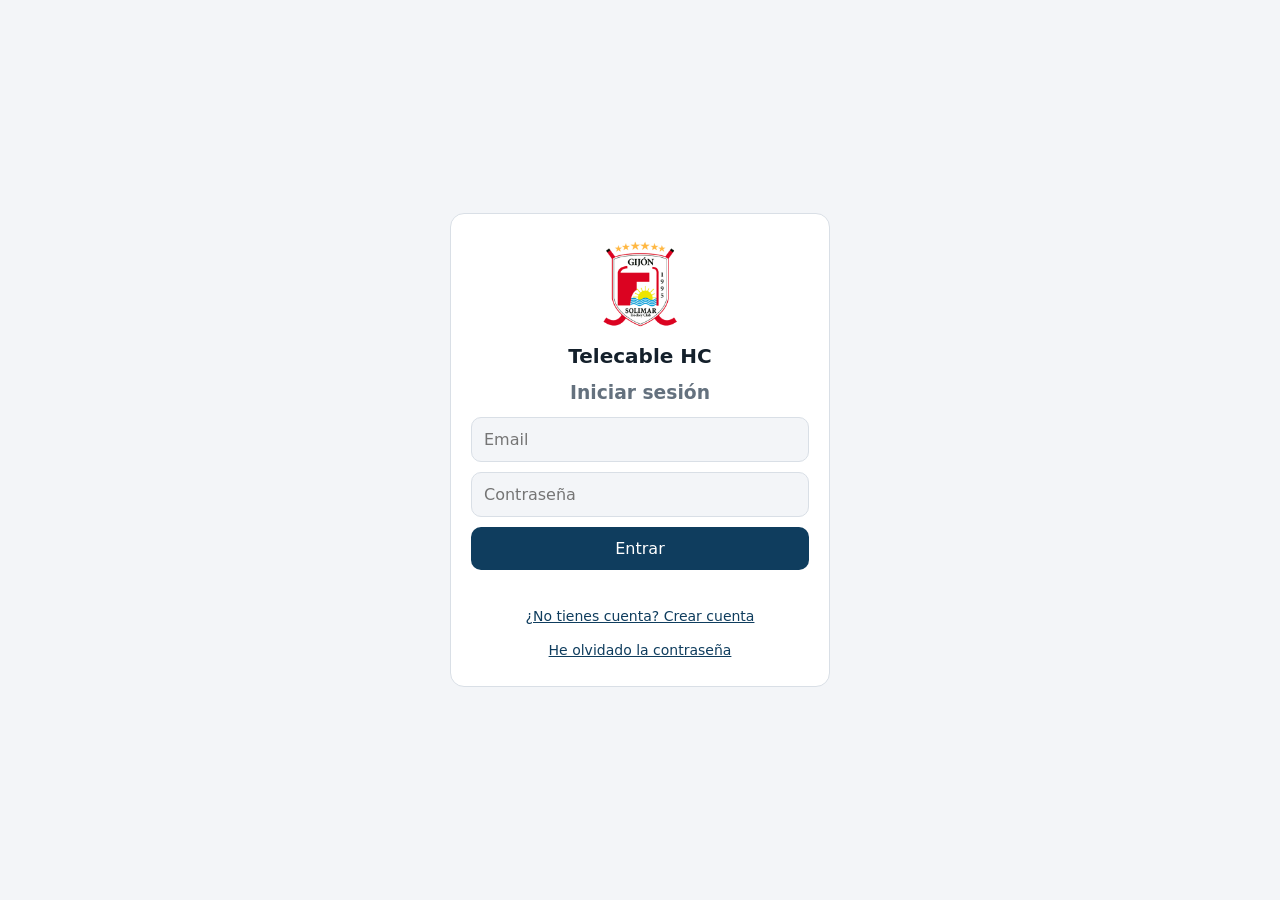
<file: index.html>
<!doctype html>
<html lang="es">
<head>
  <meta charset="utf-8">
  <meta name="viewport" content="width=device-width, initial-scale=1, viewport-fit=cover, user-scalable=no">
  <title>Telecable HC · Estadística</title>
  <meta name="theme-color" content="#0f3d5e">
  <meta name="apple-mobile-web-app-capable" content="yes">
  <meta name="apple-mobile-web-app-title" content="Telecable HC">
  <link rel="manifest" href="manifest.webmanifest">
  <link rel="icon" href="icon-192.png" type="image/png">
  <link rel="apple-touch-icon" href="apple-touch-icon.png">
  <link rel="stylesheet" href="styles.css">
</head>
<body>
  <div id="app">
    <!-- Cabecera común a todas las pantallas -->
    <header class="top">
      <button class="icon-btn" id="btnBack" title="Volver" hidden>‹</button>
      <span class="logo-wrap">
        <img class="logo" src="crest.png" alt="Telecable HC">
        <span id="cloudDot" class="cloud-dot" title="Sincronización" hidden></span>
      </span>
      <h1 id="screenTitle" class="screen-title">Telecable HC</h1>
      <div class="spacer"></div>
      <button class="icon-btn" id="btnUndo" title="Deshacer">↶</button>
      <button class="icon-btn" id="btnSettings" title="Ajustes">⚙</button>
    </header>

    <!-- ===== Inicio: índice ===== -->
    <section id="screen-inicio" class="screen">
      <div class="home">
        <img src="crest.png" alt="" class="home-logo">
        <button class="home-btn" data-go="partidos">
          <span class="home-btn-title">Partidos</span>
          <span class="home-btn-sub" id="homeSubPartidos"></span>
        </button>
        <button class="home-btn" data-go="entrenos">
          <span class="home-btn-title">Entrenos</span>
          <span class="home-btn-sub" id="homeSubEntrenos"></span>
        </button>
        <button class="home-btn" data-go="video">
          <span class="home-btn-title">Análisis - Vídeo</span>
        </button>
        <a class="home-manual" href="manual.html">📖 Manual de uso</a>
      </div>
    </section>

    <!-- ===== Partidos / Entrenos: menú de la sección ===== -->
    <section id="screen-menu" class="screen" hidden>
      <div id="menuMain"></div>
      <!-- Solo en Partidos: partidos que otra persona está registrando ahora -->
      <div id="menuLive" hidden>
        <h2>En directo</h2>
        <div id="menuLiveList"></div>
      </div>
      <button id="menuTotals" class="menu-btn">
        <span class="menu-btn-title">Totales</span>
        <span class="menu-btn-sub">Suma de todos los partidos: equipo y jugadoras</span>
      </button>
      <div id="menuCalBox">
        <h2 id="menuCalTitle">Calendario</h2>
        <div id="menuCal" class="fixtures"></div>
      </div>
      <!-- Solo en Entrenos: planificación -->
      <div id="menuPlanBox" hidden>
        <button id="menuLibrary" class="menu-btn">
          <span class="menu-btn-title">Biblioteca de ejercicios</span>
          <span class="menu-btn-sub" id="menuLibrarySub">Ejercicios guardados para reutilizar</span>
        </button>
        <h2>Entrenos planificados</h2>
        <button id="menuNewPlan" class="ghost add-past">＋ Planificar un entreno</button>
        <div id="menuPlans" class="fixtures"></div>
      </div>
      <h2 id="menuHistTitle">Historial</h2>
      <div id="menuHist"></div>
      <button id="menuOther" class="ghost">+ Otro partido (amistoso, copa…)</button>
    </section>

    <!-- ===== Plan de un entreno ===== -->
    <section id="screen-plan" class="screen" hidden>
      <div class="form">
        <label>Fecha <input id="planFecha" type="date"></label>
        <label>Hora <input id="planHora" type="time"></label>
        <label class="wide">Objetivo <input id="planObjetivo" type="text" placeholder="Ej.: salida de presión, 2x1, finalización…"></label>
      </div>
      <h2>Ejercicios <span id="planTotal" class="count"></span></h2>
      <div id="planExercises"></div>
      <div class="row-btns">
        <button id="planAddNew" class="ghost">＋ Nuevo ejercicio</button>
        <button id="planAddLib" class="ghost">＋ Desde la biblioteca</button>
      </div>
      <h2>Notas</h2>
      <textarea id="planNotas" rows="4" placeholder="Material, grupos, observaciones…"></textarea>
      <div class="row-btns plan-actions">
        <button id="planStart" class="primary">▶ Empezar entreno</button>
        <button id="planPrint" class="ghost">Imprimir / PDF</button>
        <button id="planDup" class="ghost">Duplicar</button>
        <button id="planDelete" class="ghost danger">Borrar plan</button>
      </div>
    </section>

    <!-- ===== Biblioteca de ejercicios ===== -->
    <section id="screen-biblioteca" class="screen" hidden>
      <div id="libFilter" class="chips-filter"></div>
      <button id="libNew" class="ghost add-past">＋ Nuevo ejercicio</button>
      <div id="libList"></div>
    </section>

    <!-- ===== Análisis de vídeo: lista ===== -->
    <section id="screen-video" class="screen" hidden>
      <button id="vNew" class="menu-btn primary-card">
        <span class="menu-btn-title">＋ Nuevo análisis</span>
        <span class="menu-btn-sub">Con un archivo de vídeo, un enlace de tiivii o un partido de OK Liga TV</span>
      </button>
      <h2>Análisis guardados</h2>
      <div id="vList" class="fixtures"></div>
    </section>

    <!-- ===== Análisis de un vídeo ===== -->
    <section id="screen-analisis" class="screen" hidden>
      <div id="vaHead" class="va-head"></div>

      <!-- Archivo de vídeo -->
      <div id="vaFileBox">
        <div id="vaPickFile" class="va-pick">
          <p id="vaPickText" class="hint"></p>
          <label class="primary file-btn">Elegir archivo de vídeo<input type="file" id="vaFile" accept="video/*" hidden></label>
        </div>
        <div id="vaStreamBox" class="va-pick" hidden>
          <p id="vaStreamText" class="hint"></p>
          <div class="row-btns">
            <button id="vaStreamRetry" class="primary" hidden>Reintentar</button>
            <a id="vaStreamLink" class="ghost file-btn" target="_blank" rel="noopener">Abrir en tiivii ↗</a>
          </div>
        </div>
        <div id="vaStage" class="va-stage" hidden>
          <video id="vaVideo" playsinline preload="metadata"></video>
          <svg id="vaOverlay" class="va-overlay" xmlns="http://www.w3.org/2000/svg"></svg>
          <div id="vaRec" class="va-rec" hidden>● Grabando clip…</div>
        </div>
        <div id="vaControls" class="va-controls" hidden>
          <button id="vaBack5" class="ghost">⏪ 5s</button>
          <button id="vaPlay" class="primary va-play">▶</button>
          <button id="vaFwd5" class="ghost">5s ⏩</button>
          <span id="vaTime" class="va-time">00:00 / 00:00</span>
          <select id="vaSpeed" class="ghost">
            <option value="0.25">0,25×</option><option value="0.5">0,5×</option>
            <option value="1" selected>1×</option><option value="1.5">1,5×</option><option value="2">2×</option>
          </select>
          <span class="va-volbox"><button type="button" id="vaMute" class="ghost va-mute" title="Silenciar / activar el sonido">🔊</button><input id="vaVol" class="va-vol" type="range" min="0" max="100" value="100" title="Volumen" aria-label="Volumen"></span>
          <input id="vaSeek" type="range" min="0" max="1000" value="0">
        </div>
      </div>

      <!-- OK Liga TV: enlace + cronómetro sincronizado -->
      <div id="vaTvBox" class="va-tv" hidden>
        <a id="vaTvLink" class="primary file-btn" target="_blank" rel="noopener">Abrir el partido en OK Liga TV ↗</a>
        <p class="hint">Pulsa ▶ en el cronómetro a la vez que en OK Liga TV. Las acciones se guardan con este tiempo.</p>
        <div class="va-clock">
          <button id="vaClockPlay" class="primary va-play">▶</button>
          <span id="vaClockTime" class="va-clock-time">00:00</span>
          <button id="vaClockBack" class="ghost">−5s</button>
          <button id="vaClockFwd" class="ghost">+5s</button>
          <button id="vaClockSet" class="ghost">Poner tiempo…</button>
        </div>
      </div>

      <!-- Herramientas -->
      <div class="va-tools">
        <button id="vaDraw" class="ghost">✏️ Dibujar</button>
        <button id="vaClip" class="ghost">✂️ Crear clip</button>
        <label class="check va-auto"><input type="checkbox" id="vaAutoPause" checked> Pararse en los dibujos</label>
      </div>
      <div id="vaClipBar" class="banner info" hidden></div>
      <div id="vaPlayBar" class="banner info va-playbar" hidden></div>
      <div id="vaDrawBar" class="va-drawbar" hidden></div>

      <h2>Marcar acción</h2>
      <div class="va-kb-bar">
        <span>Teclado: <b id="vaKbName">Estándar</b></span>
        <button id="vaKbChange" class="ghost small">Cambiar</button>
        <button id="vaKbEdit" class="ghost small">Editar</button>
      </div>
      <div id="vaStatBox" class="va-stat" hidden>
        <label><input type="checkbox" id="vaStats"> Sumar al marcador y la estadística del partido</label>
        <small id="vaStatInfo"></small>
      </div>
      <div id="vaTags" class="va-tags"></div>

      <div class="seg wide va-tabs">
        <button id="vaTabMarks" class="active">Acciones</button>
        <button id="vaTabClips">Clips</button>
      </div>
      <div id="vaFilters" class="chips-filter"></div>
      <div id="vaList"></div>
    </section>

    <!-- Ver un clip en su propia ventana (el partido se queda donde estaba) -->
    <dialog id="dlgClip" class="clip-dialog">
      <div class="clip-head">
        <div class="clip-title"><b id="clipTitle"></b><small id="clipSub"></small></div>
        <button type="button" id="clipClose" class="ghost">✕ Cerrar</button>
      </div>
      <div class="va-stage clip-stage">
        <video id="clipVideo" playsinline preload="auto"></video>
        <svg id="clipOverlay" class="va-overlay" xmlns="http://www.w3.org/2000/svg"></svg>
        <div id="clipCaption" class="clip-caption" hidden></div>
      </div>
      <input id="clipSeek" type="range" min="0" max="1000" value="0">
      <div class="va-controls clip-controls">
        <button type="button" id="clipRestart" class="ghost">⏮</button>
        <button type="button" id="clipPlay" class="primary va-play">▶</button>
        <span id="clipTime" class="va-time">00:00 / 00:00</span>
        <select id="clipSpeed" class="ghost">
          <option value="0.25">0,25×</option><option value="0.5">0,5×</option>
          <option value="1" selected>1×</option><option value="1.5">1,5×</option><option value="2">2×</option>
        </select>
        <span class="va-volbox"><button type="button" id="clipMute" class="ghost va-mute" title="Silenciar / activar el sonido">🔊</button><input id="clipVol" class="va-vol" type="range" min="0" max="100" value="100" title="Volumen" aria-label="Volumen"></span>
        <label class="check"><input type="checkbox" id="clipLoop" checked> Repetir</label>
        <span class="spacer"></span>
        <button type="button" id="clipDl" class="ghost">⬇ Descargar</button>
      </div>
      <div class="clip-caps">
        <div class="clip-caps-head">
          <b>Leyendas</b>
          <small>Salen unos segundos sin parar el vídeo (también en el clip descargado)</small>
          <span class="spacer"></span>
          <button type="button" id="clipCapAdd" class="primary small-btn">＋ Leyenda aquí</button>
        </div>
        <div id="clipCapList"></div>
      </div>
    </dialog>

    <!-- Elegir teclado -->
    <dialog id="dlgKbPick">
      <h3>Elegir teclado</h3>
      <div id="kbPickList"></div>
      <div class="dlg-actions">
        <button type="button" id="kbNew" class="ghost">＋ Crear teclado nuevo</button>
        <button type="button" id="kbPickClose" class="primary">Cerrar</button>
      </div>
    </dialog>

    <!-- Editar teclado -->
    <dialog id="dlgKbEdit">
      <h3 id="kbTitle">Editar teclado</h3>
      <label class="field-col">Nombre del teclado
        <input id="kbName" type="text" placeholder="Ej.: Ataque posicional">
      </label>
      <p class="hint">Toca el color de un botón para cambiarlo. En la casilla «Tecla» puedes poner una letra o un número: en el ordenador, al pulsar esa tecla se marca la acción. En «Jugadoras» eliges cuántas se pueden marcar en esa acción.</p>
      <div id="kbRows"></div>
      <button type="button" id="kbAdd" class="ghost add-past">＋ Añadir botón</button>
      <div class="ask-label">Así se verá</div>
      <div id="kbPreview" class="va-tags"></div>
      <div class="dlg-actions">
        <button type="button" id="kbCancel" class="ghost">Cancelar</button>
        <span class="spacer"></span>
        <button type="button" id="kbSaveLib" class="ghost">💾 Guardar con este nombre</button>
        <button type="button" id="kbOk" class="primary">Usar en este partido</button>
      </div>
    </dialog>

    <!-- Datos de un análisis -->
    <dialog id="dlgVideo">
      <h3 id="dvTitle">Nuevo análisis</h3>
      <div class="form">
        <label class="wide">Título <input id="dvTitulo" type="text" placeholder="Ej.: J3 Telecable – CH Mataró"></label>
        <label>Fecha <input id="dvFecha" type="date"></label>
        <label>Partido <select id="dvPartido"></select></label>
      </div>
      <div class="ask-label">¿De dónde es el vídeo?</div>
      <div class="seg wide" id="dvFuente">
        <button type="button" data-f="archivo">Archivo (tablet / ordenador)</button>
        <button type="button" data-f="tiivii">Enlace (tiivii)</button>
        <button type="button" data-f="okliga">OK Liga TV</button>
      </div>
      <label class="field-col" id="dvUrlWrap"><span id="dvUrlLabel">Enlace del partido en OK Liga TV</span>
        <input id="dvUrl" type="url" placeholder="https://www.okliga.tv/…">
      </label>
      <label class="field-col" id="dvKbWrap">Teclado para marcar acciones
        <select id="dvTeclado"></select>
      </label>
      <div class="dlg-actions">
        <button type="button" id="dvDelete" class="ghost danger">Borrar análisis</button>
        <span class="spacer"></span>
        <button type="button" id="dvCancel" class="ghost">Cancelar</button>
        <button type="button" id="dvOk" class="primary">Guardar</button>
      </div>
    </dialog>

    <!-- ===== Totales ===== -->
    <!-- ===== Modo espectador: partido en directo (solo lectura) ===== -->
    <section id="screen-directo" class="screen" hidden>
      <div id="liveHead"></div>
      <div id="liveBody"></div>
    </section>

    <section id="screen-totales" class="screen" hidden>
      <div id="totals"></div>
    </section>

    <!-- ===== Juego: partido o entreno en curso ===== -->
    <section id="screen-juego" class="screen" hidden>
    <!-- Panel fijo: reloj, marcador, posesión -->
    <section class="clock">
      <div class="clock-info">
        <div id="partLabel" class="part">1ª parte</div>
        <div id="clock" class="time">00:00</div>
        <div id="remaining" class="sub"></div>
      </div>
      <div class="score">
        <div class="team" id="teamName">Nosotras</div>
        <div class="goals"><span id="scoreUs">0</span><span class="dash">–</span><span id="scoreThem">0</span></div>
        <div class="team" id="rivalName">Rival</div>
      </div>
      <button id="btnPlay" class="play">▶</button>

      <div class="clock-row">
        <div class="poss">
          <span class="lbl">Posesión</span>
          <button data-poss="us">Nosotras <b id="possUs">0%</b></button>
          <button data-poss="them">Rival <b id="possThem">0%</b></button>
        </div>
        <div class="fouls" title="Faltas de equipo en esta parte">FE <b id="foulsUs">0</b> · <b id="foulsThem">0</b></div>
        <div class="spacer"></div>
        <button id="btnNextPart" class="ghost">Fin de parte</button>
        <button id="btnFinish" class="ghost danger">Terminar</button>
      </div>
      <div id="activeSanctions" class="chips"></div>
    </section>

    <main>
      <!-- Pista -->
      <section id="tab-pista" class="tab">
        <div id="reopenBanner" class="banner info" hidden>
          Estás corrigiendo un partido ya terminado. Pulsa «Terminar» para guardar los cambios.
          <button id="btnDiscard" class="ghost small">Descartar cambios</button>
        </div>
        <button id="btnSquad" class="banner" hidden>Elige las convocadas del partido antes de empezar</button>
        <div class="actions">
          <button data-act="golFavor" class="act good">Gol a favor</button>
          <button data-act="golContra" class="act bad">Gol en contra</button>
          <button data-act="faltaNuestra" class="act">Falta nuestra</button>
          <button data-act="faltaRival" class="act">Falta rival</button>
          <button data-act="bolaParada" class="act">Falta directa / Penalti</button>
          <button data-act="tarjeta" class="act warn">Tarjeta</button>
        </div>

        <h2>En pista <span id="onCount" class="count">0</span></h2>
        <div id="onCourt" class="grid"></div>
        <p id="onEmpty" class="hint">Toca una jugadora del banquillo para meterla en pista.</p>

        <h2>Banquillo</h2>
        <div id="bench" class="grid"></div>
      </section>

      <!-- Eventos -->
      <section id="tab-eventos" class="tab" hidden>
        <button id="btnAddPast" class="ghost add-past">+ Añadir evento con minuto</button>
        <div id="eventList"></div>
      </section>

      <!-- Resumen -->
      <section id="tab-resumen" class="tab" hidden>
        <div class="tab-actions">
          <button id="btnPrint" class="primary">Imprimir / PDF</button>
          <button id="btnCsv" class="ghost">CSV minutos</button>
        </div>
        <div id="summary"></div>
      </section>

      <!-- Datos del partido -->
      <section id="tab-datos" class="tab" hidden>
        <div class="form">
          <label>Nuestro equipo <input data-info="team" type="text"></label>
          <label>Rival <input data-info="rival" type="text"></label>
          <label>Jugamos <select data-info="local"><option value="casa">En casa</option><option value="fuera">Fuera</option></select></label>
          <label>Competición <input data-info="competicion" type="text"></label>
          <label>Jornada <input data-info="jornada" type="text"></label>
          <label>Partido oficial nº <input data-info="numero" type="text" inputmode="numeric"></label>
          <label>Fecha <input data-info="fecha" type="date"></label>
          <label>Hora <input data-info="hora" type="time"></label>
          <label>Pabellón <input data-info="pabellon" type="text"></label>
        </div>
        <h2>Convocadas</h2>
        <p id="calledList"></p>
        <button id="btnSquad2" class="ghost">Cambiar convocatoria</button>
        <h2>Observaciones</h2>
        <textarea data-info="notas" rows="6" placeholder="Notas del partido…"></textarea>
      </section>
    </main>

    <nav class="tabs">
      <button data-tab="pista" class="active">Pista</button>
      <button data-tab="eventos">Eventos</button>
      <button data-tab="resumen">Resumen</button>
      <button data-tab="datos">Datos</button>
    </nav>
    </section>
  </div>

  <!-- Diálogo genérico para registrar acciones -->
  <dialog id="dlgAsk">
    <h3 id="askTitle"></h3>
    <div id="askBody"></div>
    <div class="dlg-actions">
      <button type="button" id="askCancel" class="ghost">Cancelar</button>
      <button type="button" id="askOk" class="primary">Guardar</button>
    </div>
  </dialog>

  <dialog id="dlgSquad">
    <h3>Convocatoria <span id="squadCount" class="count"></span></h3>
    <p id="squadHint" class="hint"></p>
    <div id="squadList" class="pick"></div>
    <div class="dlg-actions">
      <button type="button" class="ghost" onclick="this.closest('dialog').close()">Más tarde</button>
      <button type="button" id="squadOk" class="primary">Confirmar</button>
    </div>
  </dialog>

  <!-- Ejercicio (de un plan o de la biblioteca) -->
  <dialog id="dlgExercise">
    <h3 id="exTitle">Ejercicio</h3>
    <div class="form">
      <label class="wide">Nombre <input id="exNombre" type="text" placeholder="Ej.: 3x2 con finalización"></label>
      <label>Duración (min) <input id="exDur" type="number" min="1" max="180" inputmode="numeric"></label>
    </div>
    <div class="ask-label">Tipo</div>
    <div id="exTipo" class="chips-filter"></div>
    <div class="ask-label">Descripción</div>
    <textarea id="exDesc" rows="4" placeholder="Organización, reglas, variantes, puntos clave…"></textarea>
    <div class="ask-label">Dibujo</div>
    <div id="exThumb" class="draw-thumb"></div>
    <button type="button" id="exDraw" class="ghost">✏️ Dibujar en la pista</button>
    <label class="check" id="exLibWrap"><input type="checkbox" id="exLib"> Guardar también en la biblioteca</label>
    <div class="dlg-actions">
      <button type="button" id="exCancel" class="ghost">Cancelar</button>
      <button type="button" id="exOk" class="primary">Guardar</button>
    </div>
  </dialog>

  <!-- Dibujo en la pista -->
  <dialog id="dlgDraw" class="draw-dialog">
    <div id="drawTools" class="draw-tools"></div>
    <div class="draw-stage"><svg id="drawSvg" viewBox="-1 -1 42 22" xmlns="http://www.w3.org/2000/svg"></svg></div>
    <p class="hint draw-hint" id="drawHint"></p>
    <div class="dlg-actions">
      <button type="button" id="drawCancel" class="ghost">Cancelar</button>
      <button type="button" id="drawOk" class="primary">Hecho</button>
    </div>
  </dialog>

  <!-- Elegir ejercicios de la biblioteca -->
  <dialog id="dlgLibPick">
    <h3>Añadir desde la biblioteca</h3>
    <div id="libPickList"></div>
    <div class="dlg-actions">
      <span></span>
      <button type="button" id="libPickClose" class="primary">Hecho</button>
    </div>
  </dialog>

  <!-- Editar los datos de un partido/entreno terminado -->
  <dialog id="dlgEditRec" class="edit-rec">
    <h3>Editar partido</h3>
    <div id="recTabs" class="seg wide">
      <button type="button" data-t="datos" class="active">Datos</button>
      <button type="button" data-t="tiempos">Minutos</button>
      <button type="button" data-t="eventos">Eventos</button>
    </div>
    <div class="rec-scroll">
    <div data-rectab="datos">
    <div class="form">
      <label>Nuestro equipo <input data-rec="team" type="text"></label>
      <label>Rival <input data-rec="rival" type="text"></label>
      <label>Jugamos <select data-rec="local"><option value="casa">En casa</option><option value="fuera">Fuera</option></select></label>
      <label>Competición <input data-rec="competicion" type="text"></label>
      <label>Jornada <input data-rec="jornada" type="text"></label>
      <label>Partido oficial nº <input data-rec="numero" type="text" inputmode="numeric"></label>
      <label>Fecha <input data-rec="fecha" type="date"></label>
      <label>Hora <input data-rec="hora" type="time"></label>
      <label>Pabellón <input data-rec="pabellon" type="text"></label>
    </div>
    <div id="recOfWrap" class="official" hidden>
          <h4>Resultado oficial (RFEP)</h4>
          <p class="hint">Cópialo del acta de la RFEP. El partido solo queda cerrado si coincide con el marcador de la app. <a id="recOfLink" target="_blank" rel="noopener">Ver en la RFEP ↗</a></p>
          <div id="recOfRow" class="official-row">
            <label><span id="recOfUsName">Telecable HC</span> <input id="recOfUs" type="text" inputmode="numeric" maxlength="2"></label>
            <span>–</span>
            <label><span id="recOfThemName">Rival</span> <input id="recOfThem" type="text" inputmode="numeric" maxlength="2"></label>
          </div>
          <p id="recOfHint" class="hint"></p>
    </div>
    <h4>Convocadas</h4>
    <p class="hint">Las que jugaron minutos no se pueden quitar.</p>
    <div id="recSquad" class="pick"></div>
    <h4>Observaciones</h4>
    <textarea data-rec="notas" rows="5"></textarea>
    </div>
    <div data-rectab="tiempos" hidden>
      <p class="hint">Escribe los tiempos como 12:30 (minutos:segundos). Si cambias los minutos de una jugadora, en el resumen sale «corregido a mano» en lugar de sus entradas y salidas.</p>
      <h4>Partes y posesión</h4>
      <div id="recParts"></div>
      <h4>Minutos de cada jugadora</h4>
      <div id="recMins"></div>
      <h4>Cinco inicial</h4>
      <div id="recStarters"></div>
    </div>
    <div data-rectab="eventos" hidden>
      <p class="hint">Goles, faltas, FD / penaltis y tarjetas. «Corregir» cambia el minuto, la jugadora, el tipo…</p>
      <button type="button" id="recAddEv" class="ghost add-past">＋ Añadir evento</button>
      <div id="recEvents"></div>
    </div>
    </div>
    <div class="dlg-actions">
      <button type="button" id="recCancel" class="ghost">Cancelar</button>
      <button type="button" id="recSave" class="primary">Guardar</button>
    </div>
  </dialog>

  <dialog id="dlgSettings">
    <form method="dialog">
      <h3>Ajustes</h3>
      <label class="field">Duración de cada parte (min, 0 = sin límite)
        <input id="partLen" type="number" min="0" max="90" inputmode="numeric">
      </label>
      <label class="field">Número de partes
        <input id="partsNum" type="number" min="1" max="6" inputmode="numeric">
      </label>
      <div id="cloudBox" hidden>
        <h4>Cuenta</h4>
        <p id="cloudInfo" class="hint"></p>
        <div class="row-btns">
          <button type="button" id="btnSync" class="ghost">Sincronizar ahora</button>
          <button type="button" id="btnLogout" class="ghost danger">Cerrar sesión</button>
        </div>
      </div>
      <h4>Ayuda</h4>
      <p><a class="ghost file-btn" href="manual.html">📖 Manual de uso</a></p>
      <h4>Sin conexión</h4>
      <p id="offlineStatus" class="hint"></p>
      <div class="backup">
        <h4>Copia de seguridad</h4>
        <p class="hint">Guarda un archivo con todo el historial (y el partido en curso) para no perderlo si se estropea o cambia el dispositivo. <span id="lastBackup"></span></p>
        <div class="row">
          <button type="button" id="btnExport" class="ghost">Exportar copia</button>
          <button type="button" id="btnImport" class="ghost">Importar copia</button>
          <input type="file" id="importFile" accept=".json,application/json" hidden>
        </div>
      </div>
      <div class="dlg-actions">
        <button type="button" id="btnReset" class="ghost danger">Reiniciar sesión</button>
        <button value="ok" class="primary">Cerrar</button>
      </div>
    </form>
  </dialog>

  <dialog id="dlgResults">
    <form method="dialog">
      <div id="resBody" class="res-body"></div>
      <div class="dlg-actions">
        <button type="button" id="resPrint" class="ghost">Imprimir / PDF</button>
        <button type="button" id="resCsv" class="ghost">CSV minutos</button>
        <button type="button" id="resEdit" class="ghost">Editar datos</button>
        <button type="button" id="resReopen" class="ghost">Reabrir</button>
        <button type="button" id="resDelete" class="ghost danger">Borrar</button>
        <button value="ok" class="primary">Cerrar</button>
      </div>
    </form>
  </dialog>

  <!-- Pantalla de acceso (solo si la cuenta en la nube está configurada) -->
  <div id="login" hidden>
    <form id="loginForm" class="login-card">
      <img src="crest.png" alt="" class="login-logo">
      <h2 class="login-team">Telecable HC</h2>
      <h3 id="loginTitle">Iniciar sesión</h3>
      <input id="loginEmail" type="email" placeholder="Email" autocomplete="email" required>
      <input id="loginPass" type="password" placeholder="Contraseña" autocomplete="current-password" required>
      <button id="loginGo" class="primary">Entrar</button>
      <p id="loginMsg" class="login-msg"></p>
      <button type="button" id="loginSwitch" class="link">¿No tienes cuenta? Crear cuenta</button>
      <button type="button" id="loginForgot" class="link">He olvidado la contraseña</button>
    </form>
  </div>

  <div id="toast"></div>
  <div id="printArea"></div>

  <script src="supabase.min.js"></script>
  <script src="cloud.js"></script>
  <script src="calendar.js"></script>
  <script src="entrenos.js"></script>
  <script src="hls.min.js"></script>
  <script src="video.js"></script>
  <script src="directo.js"></script>
  <script src="app.js"></script>
</body>
</html>
</file>
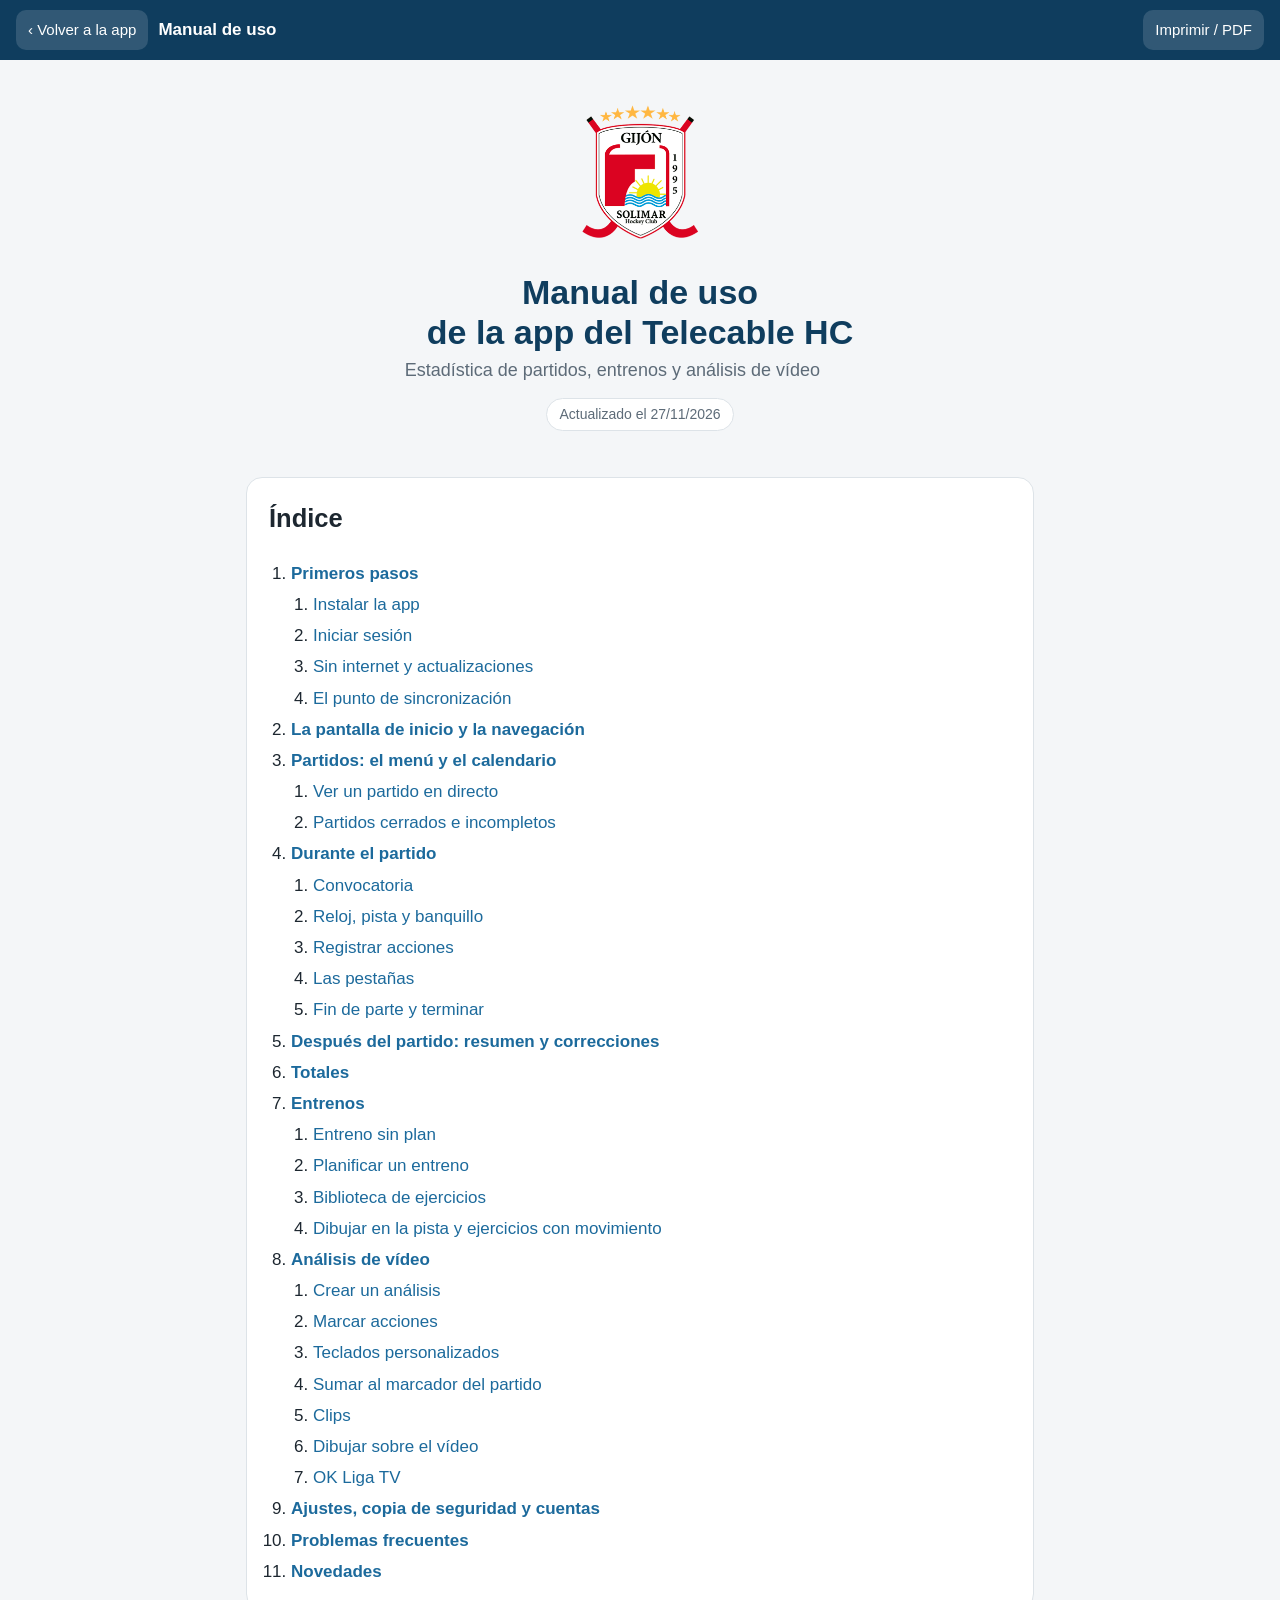
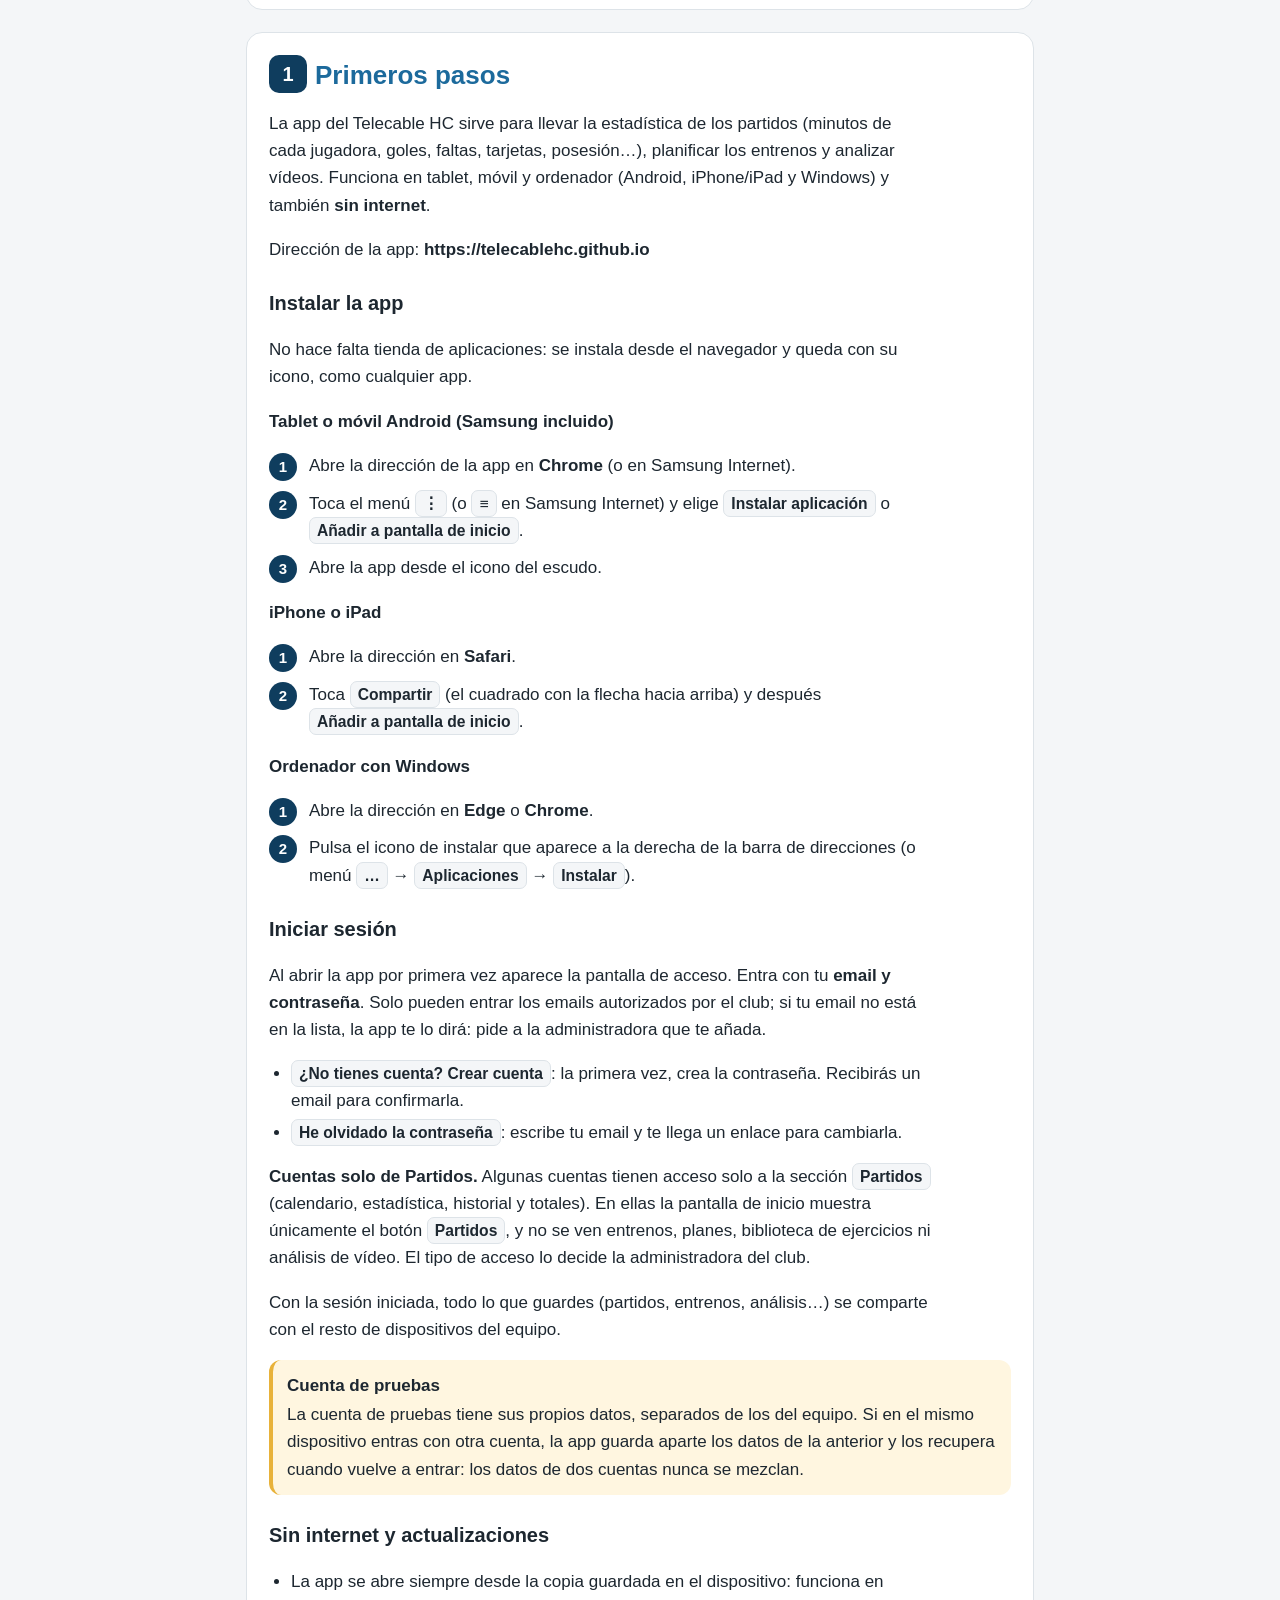
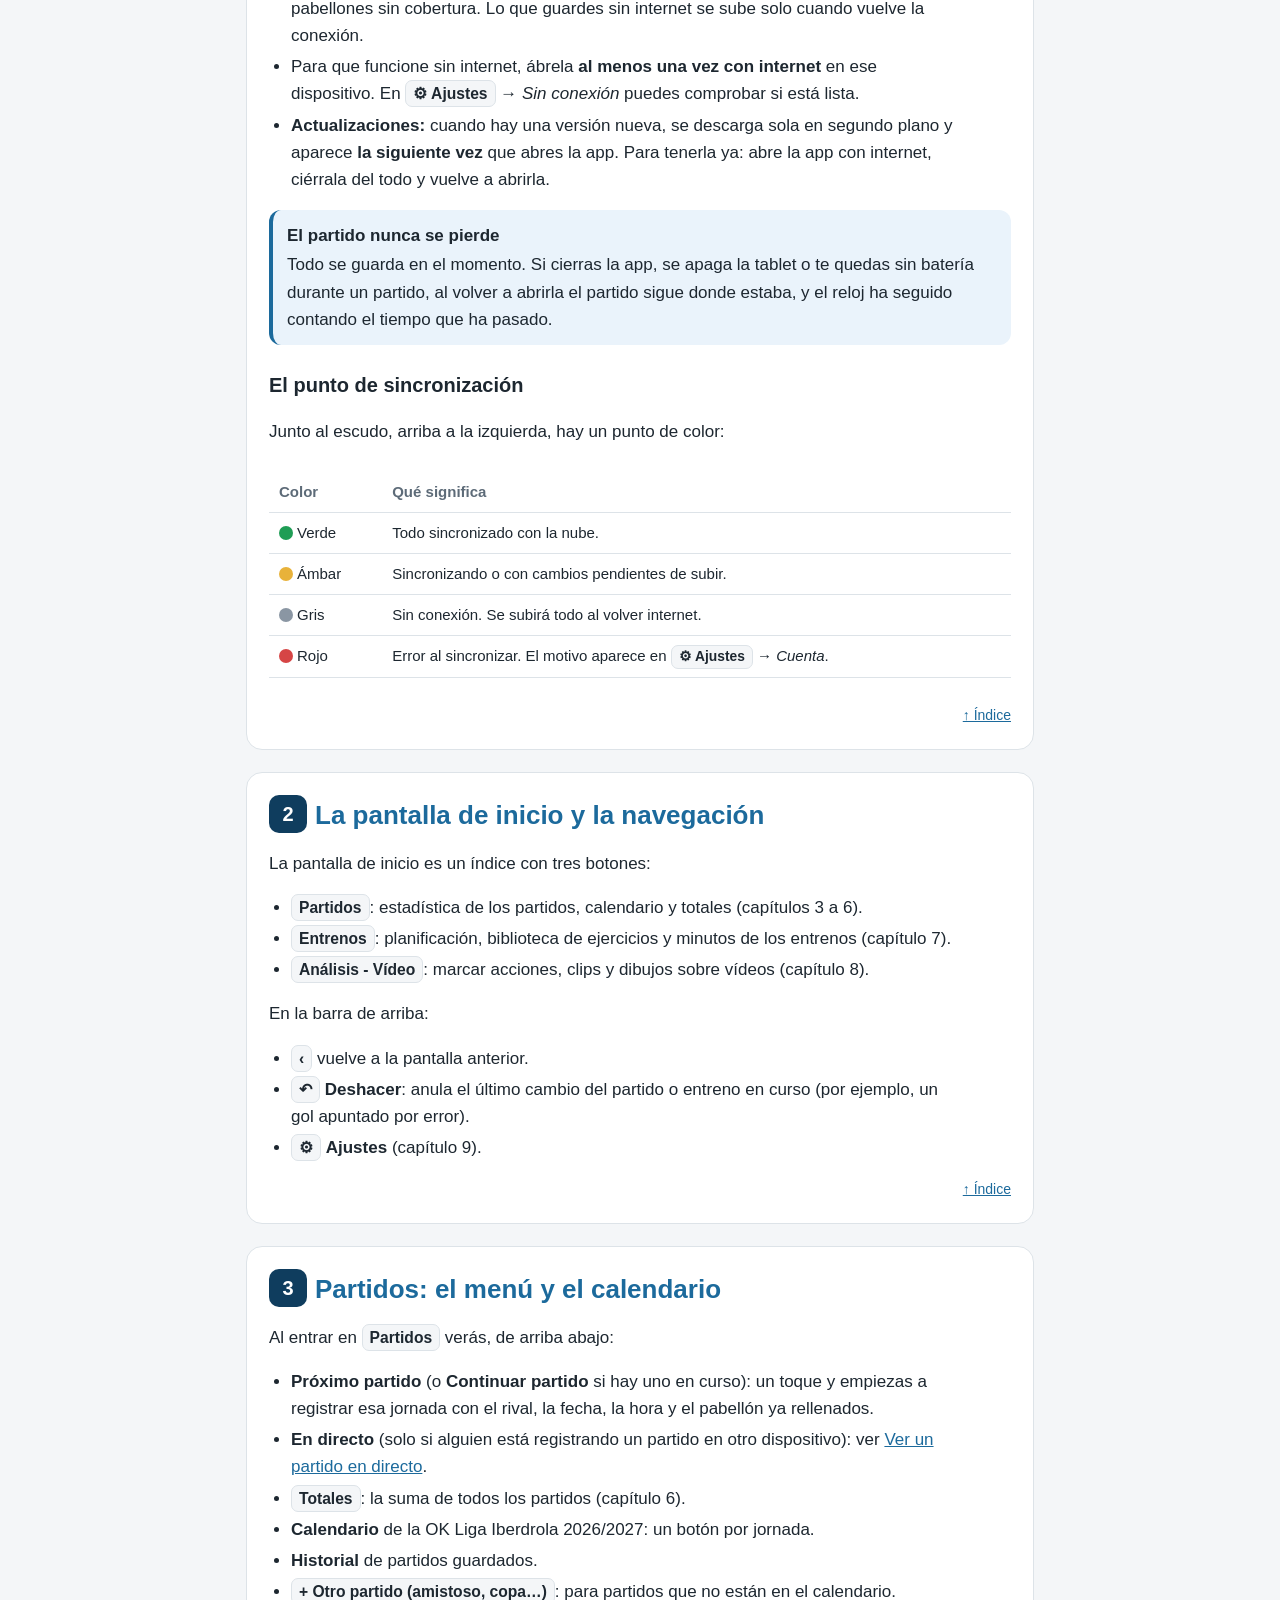
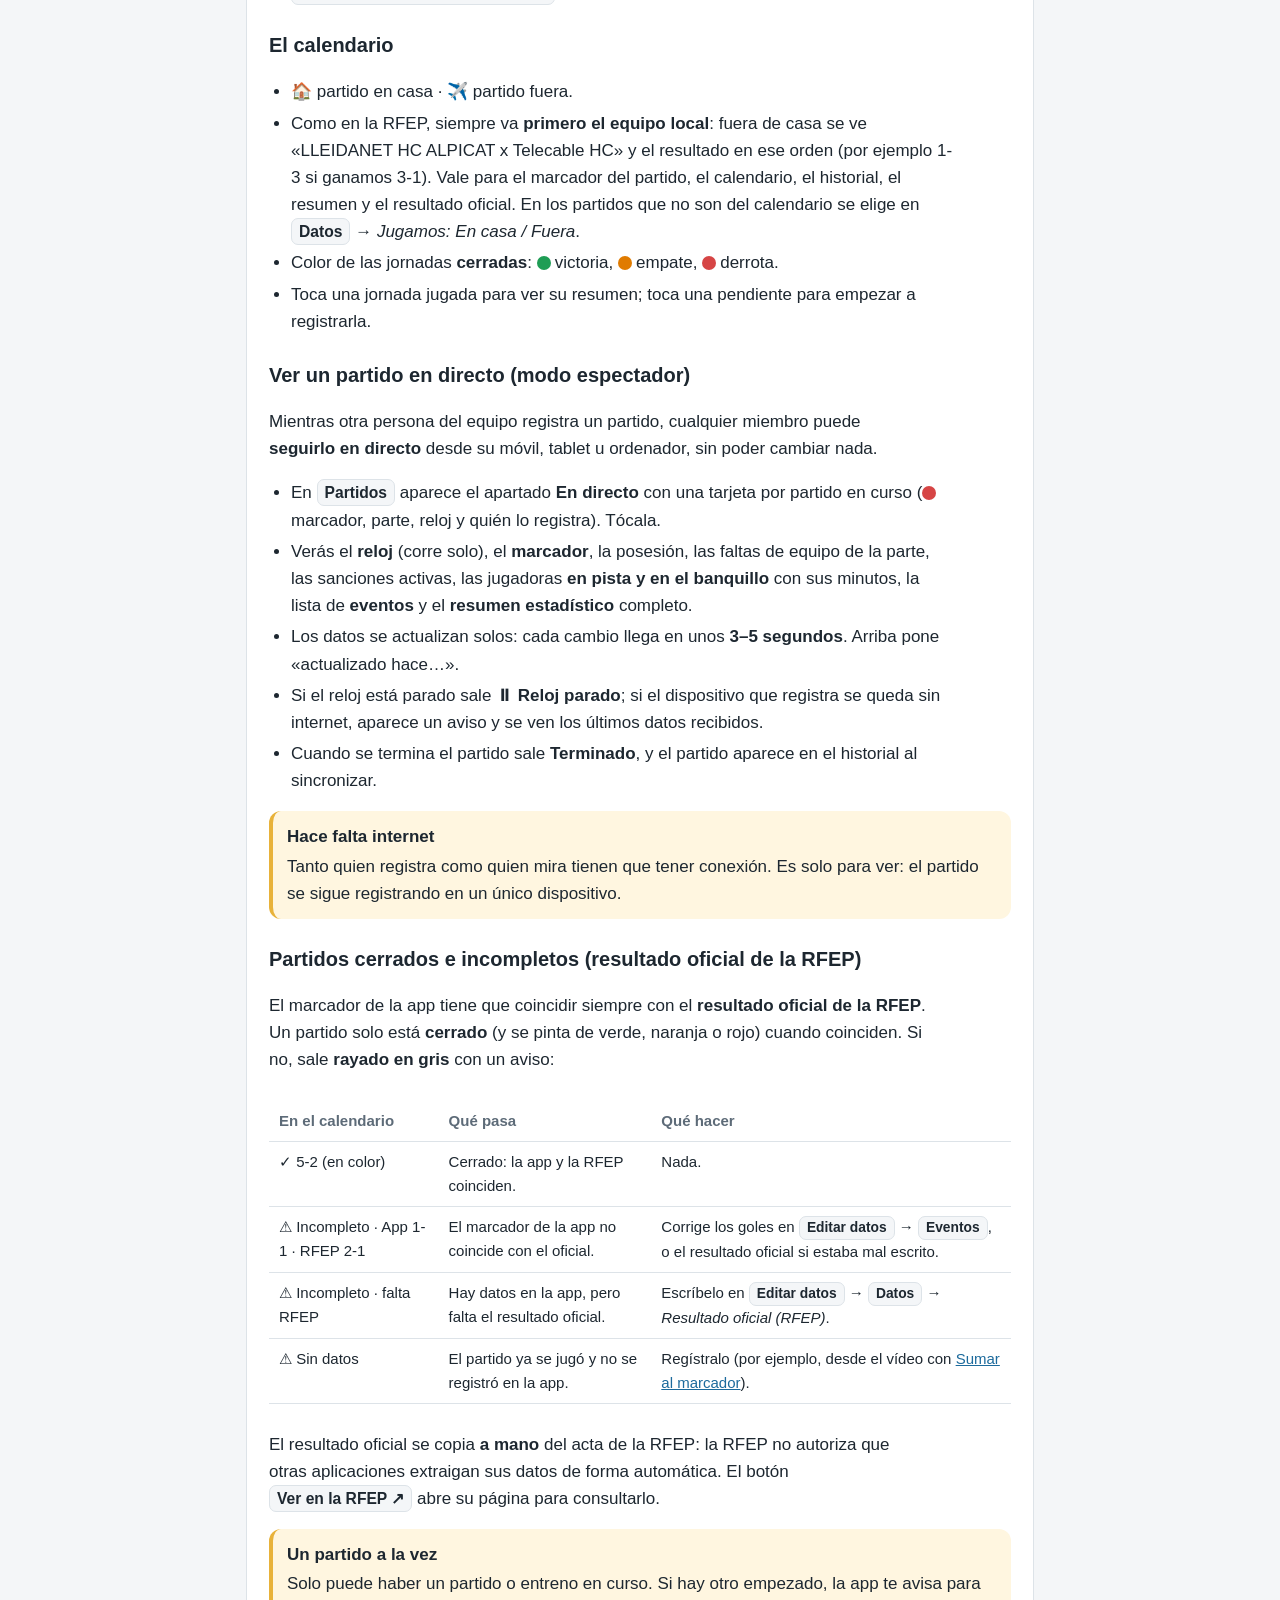
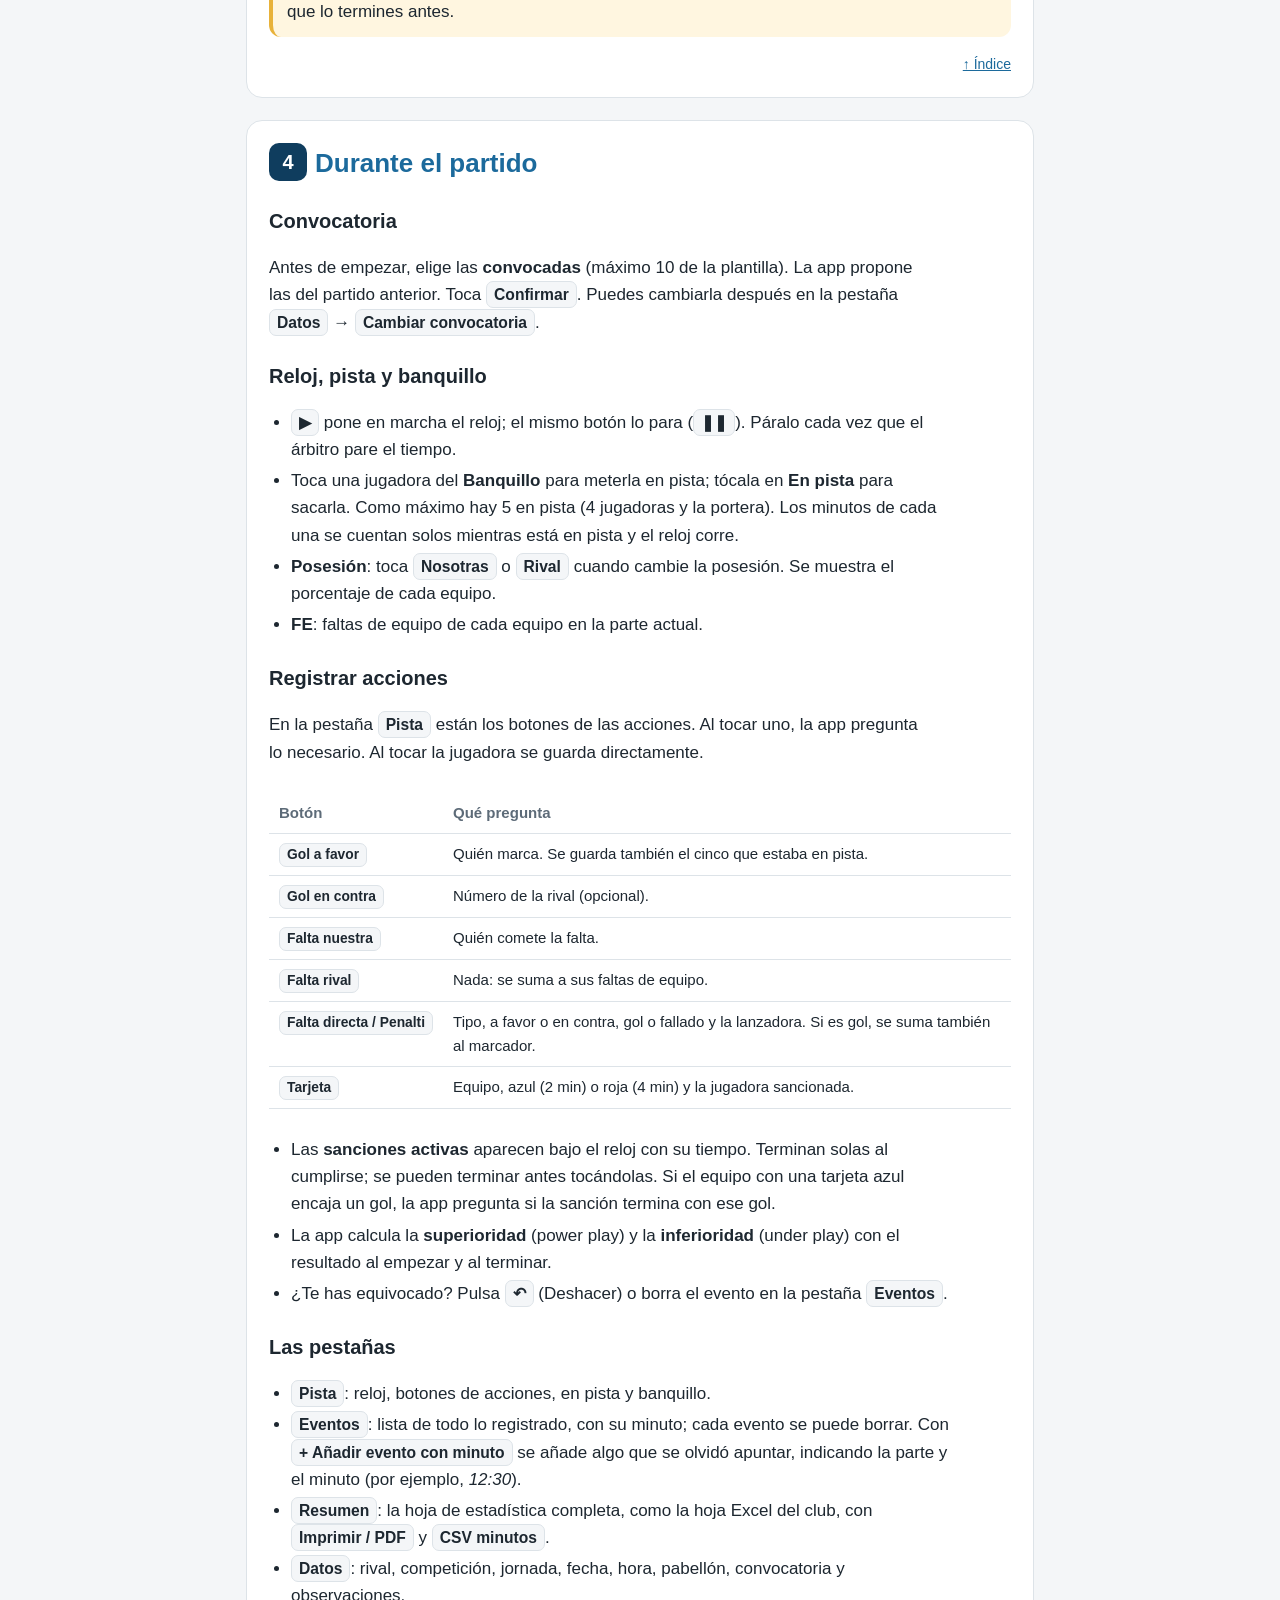
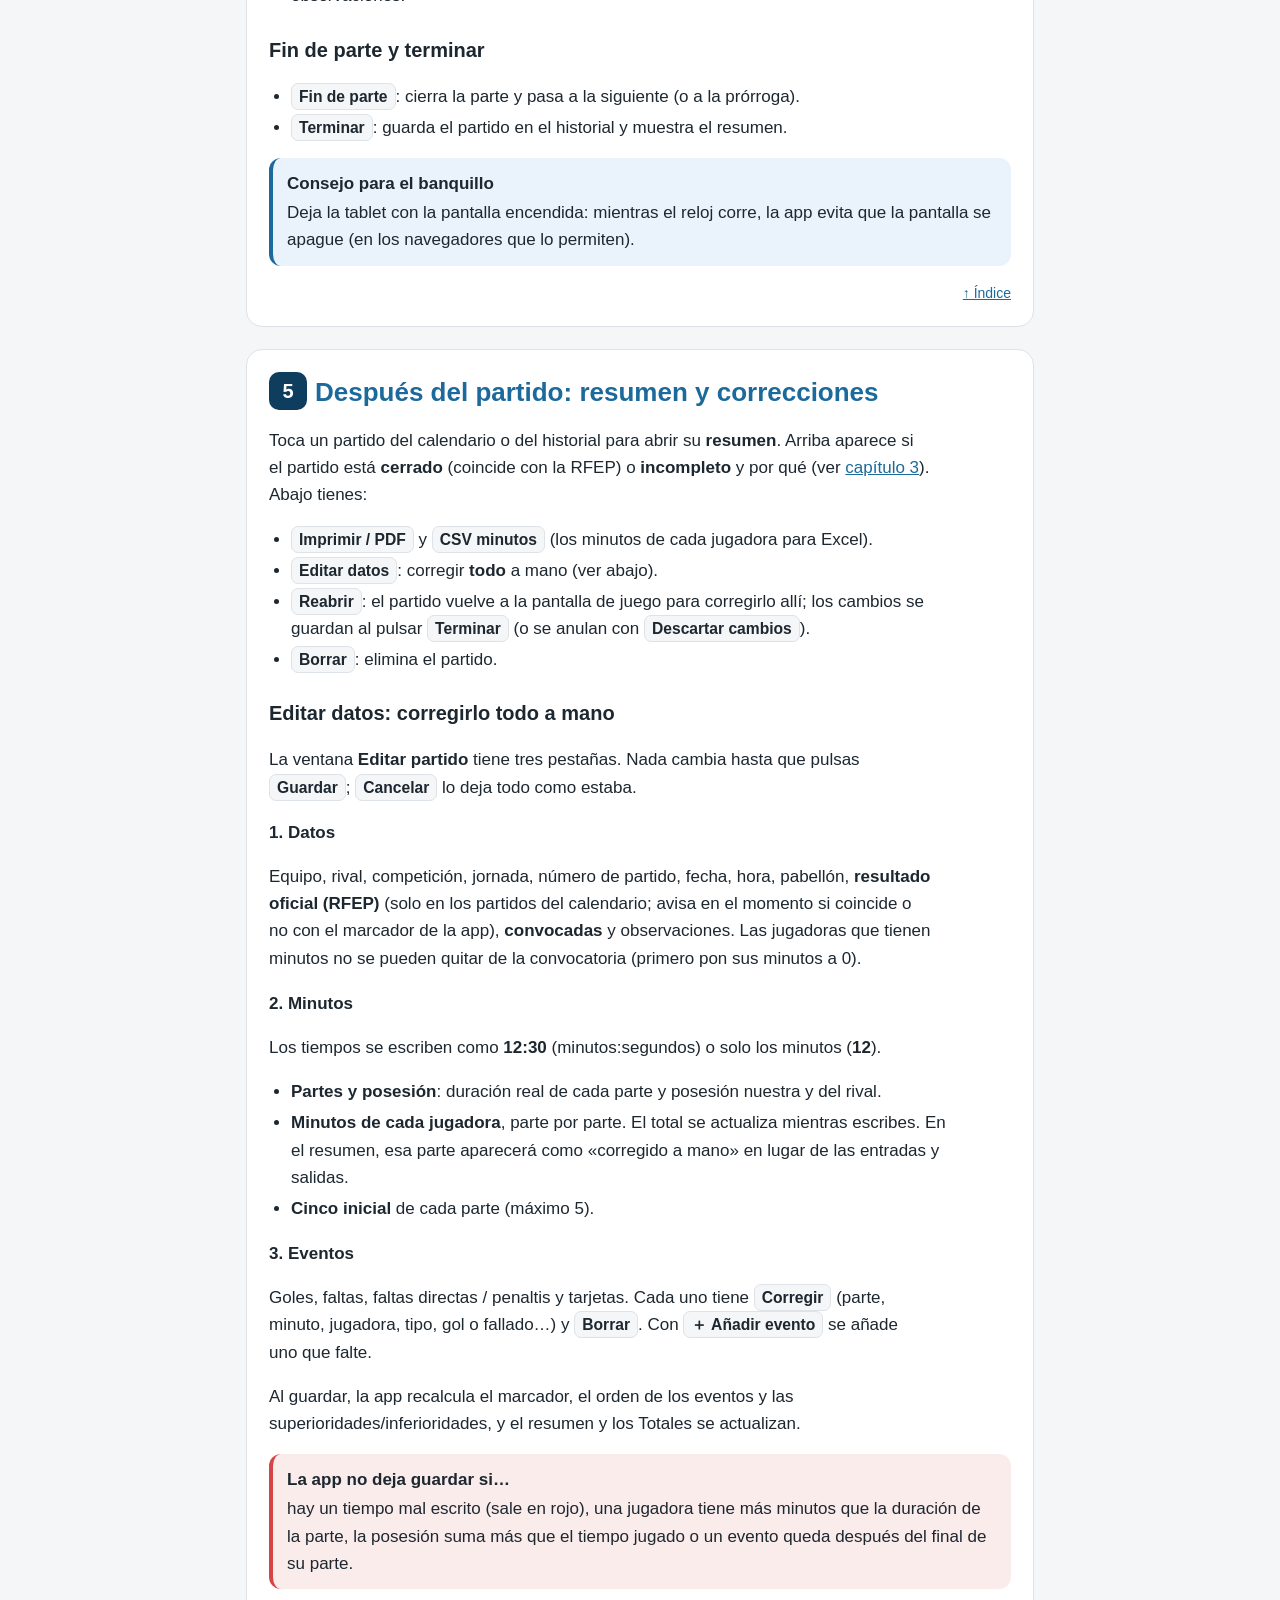
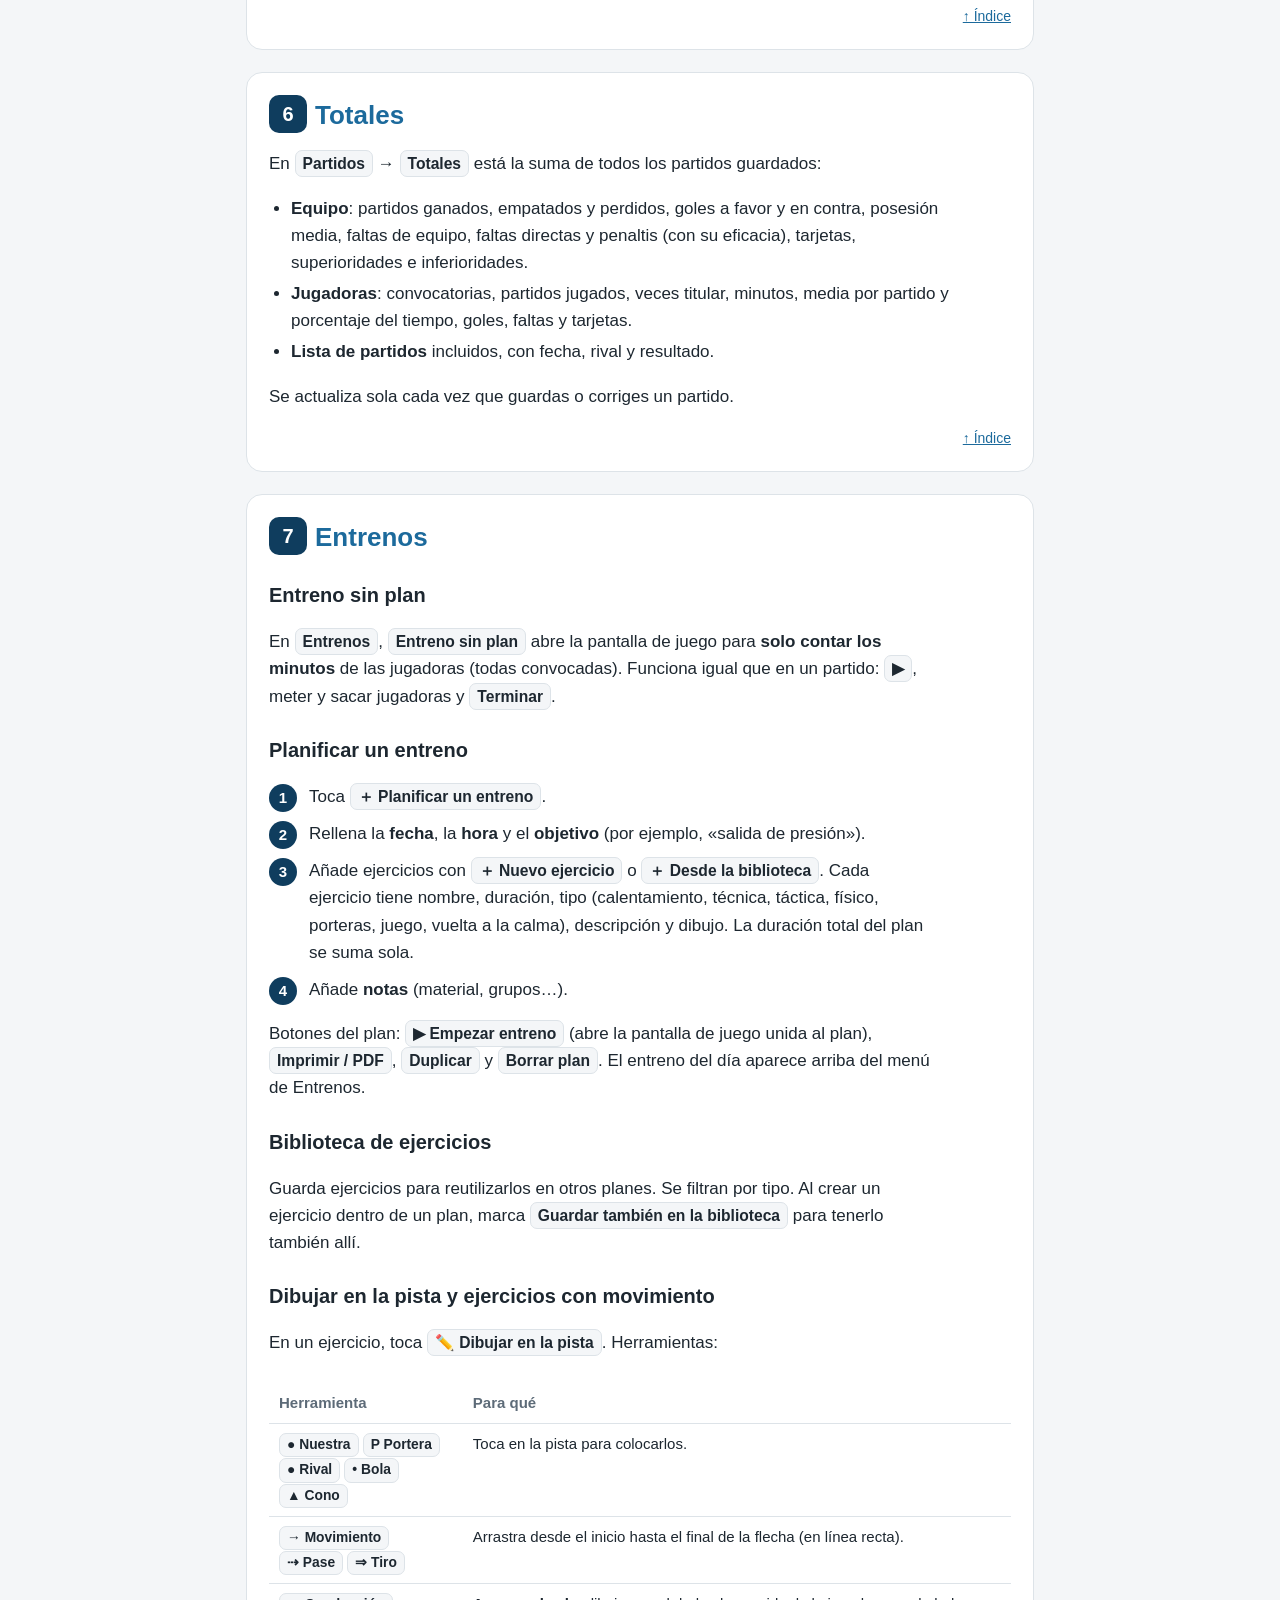
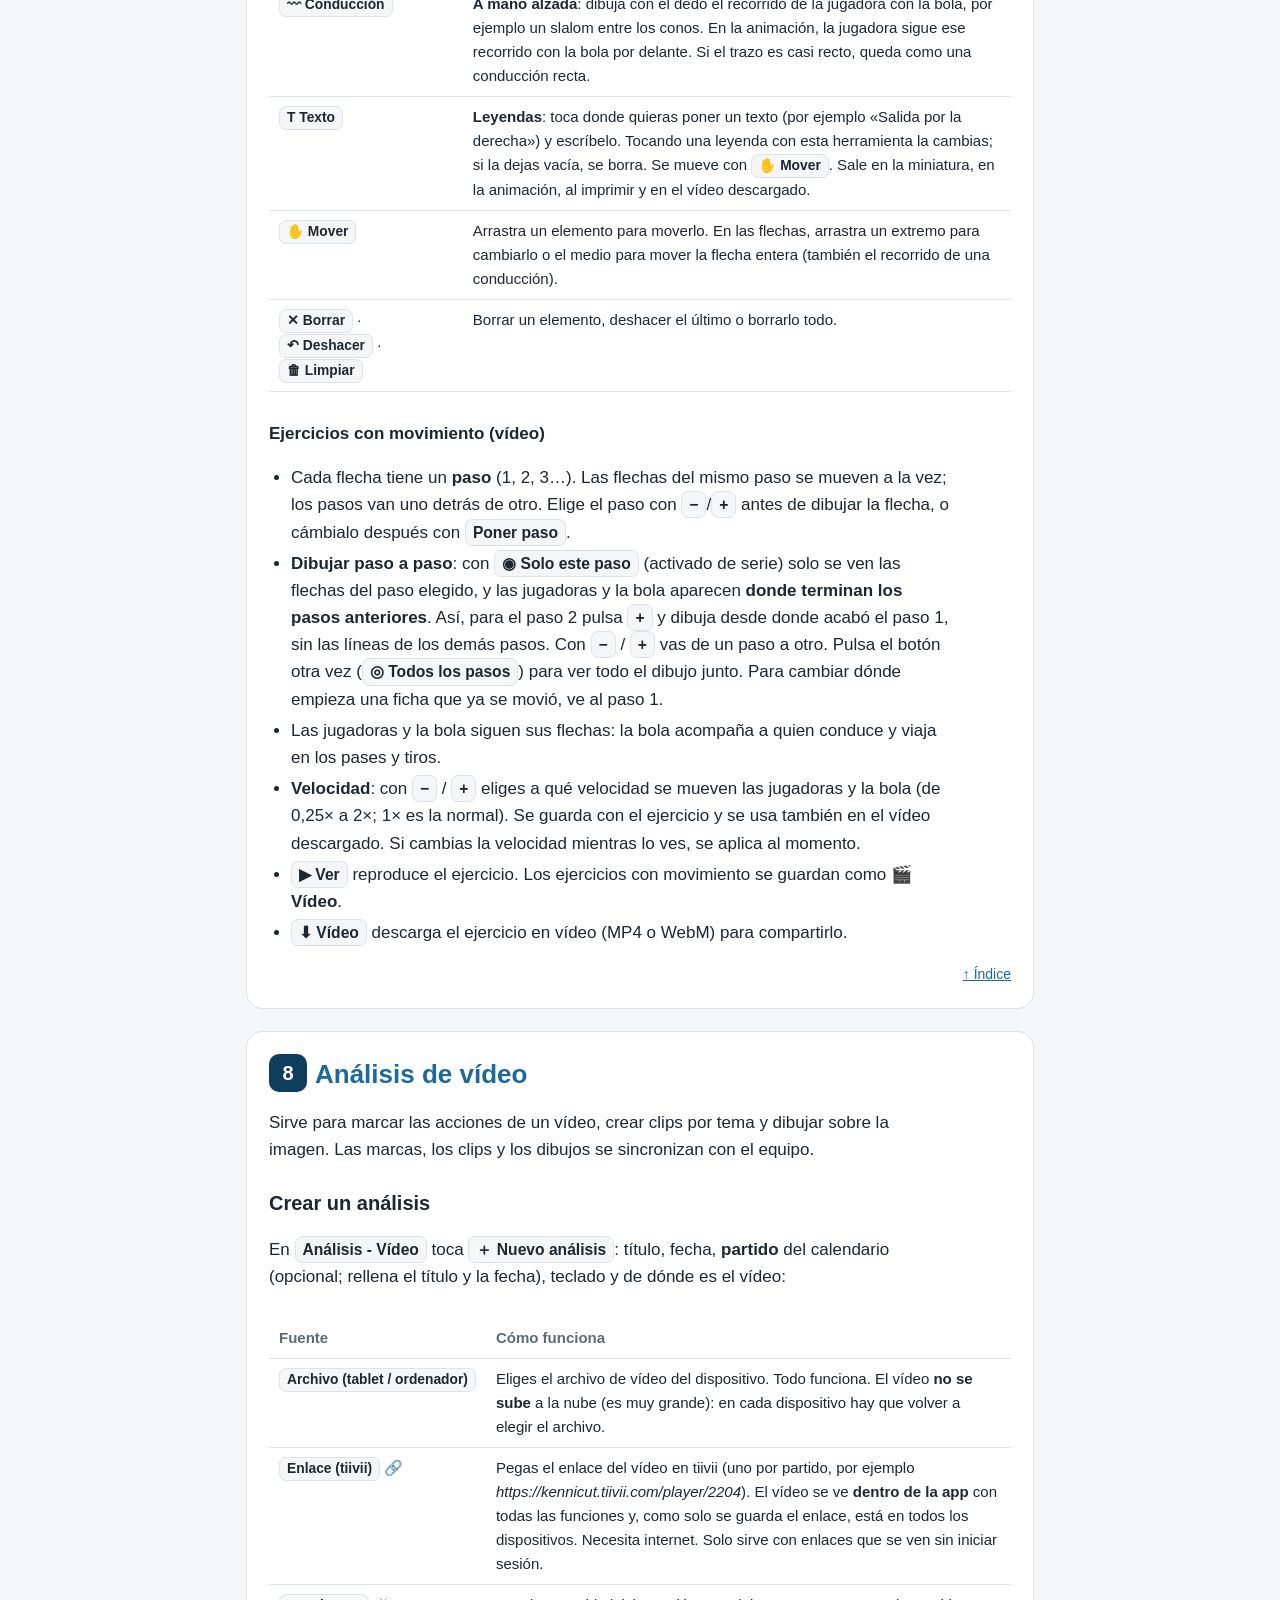
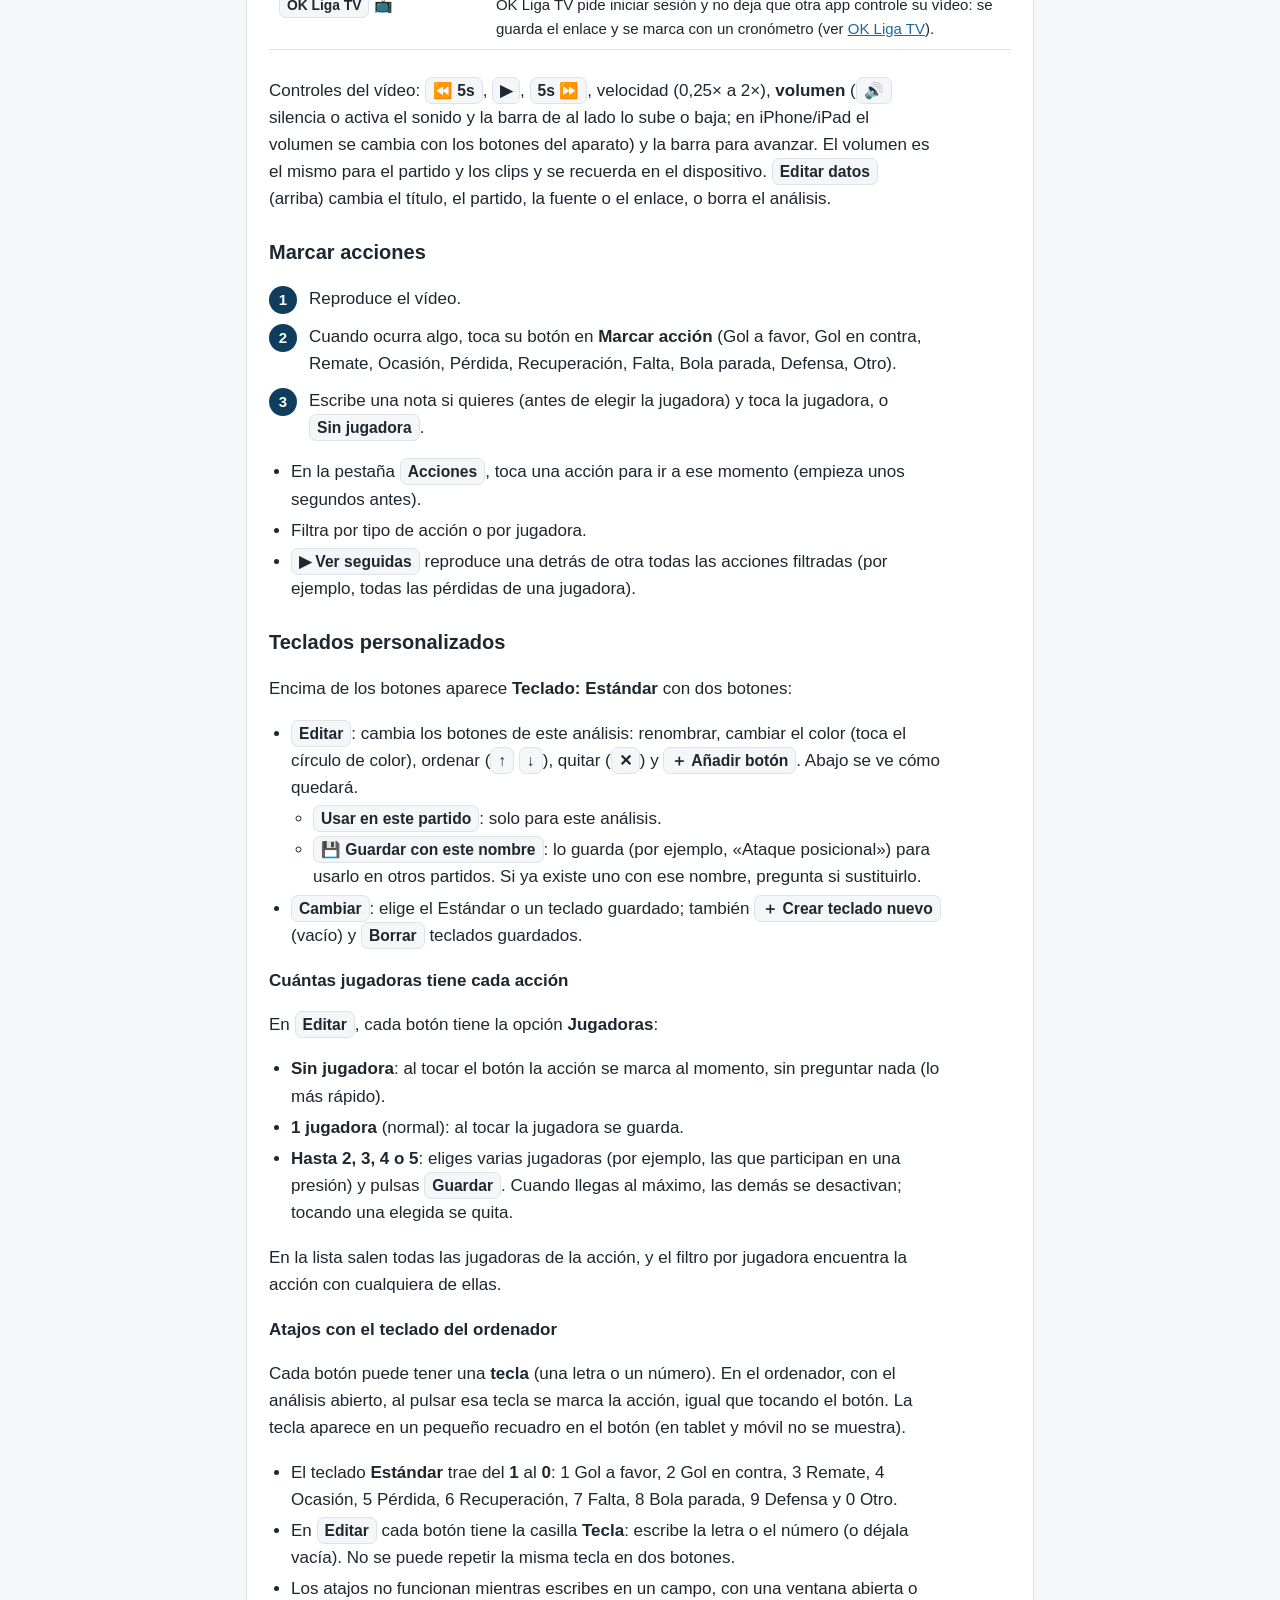
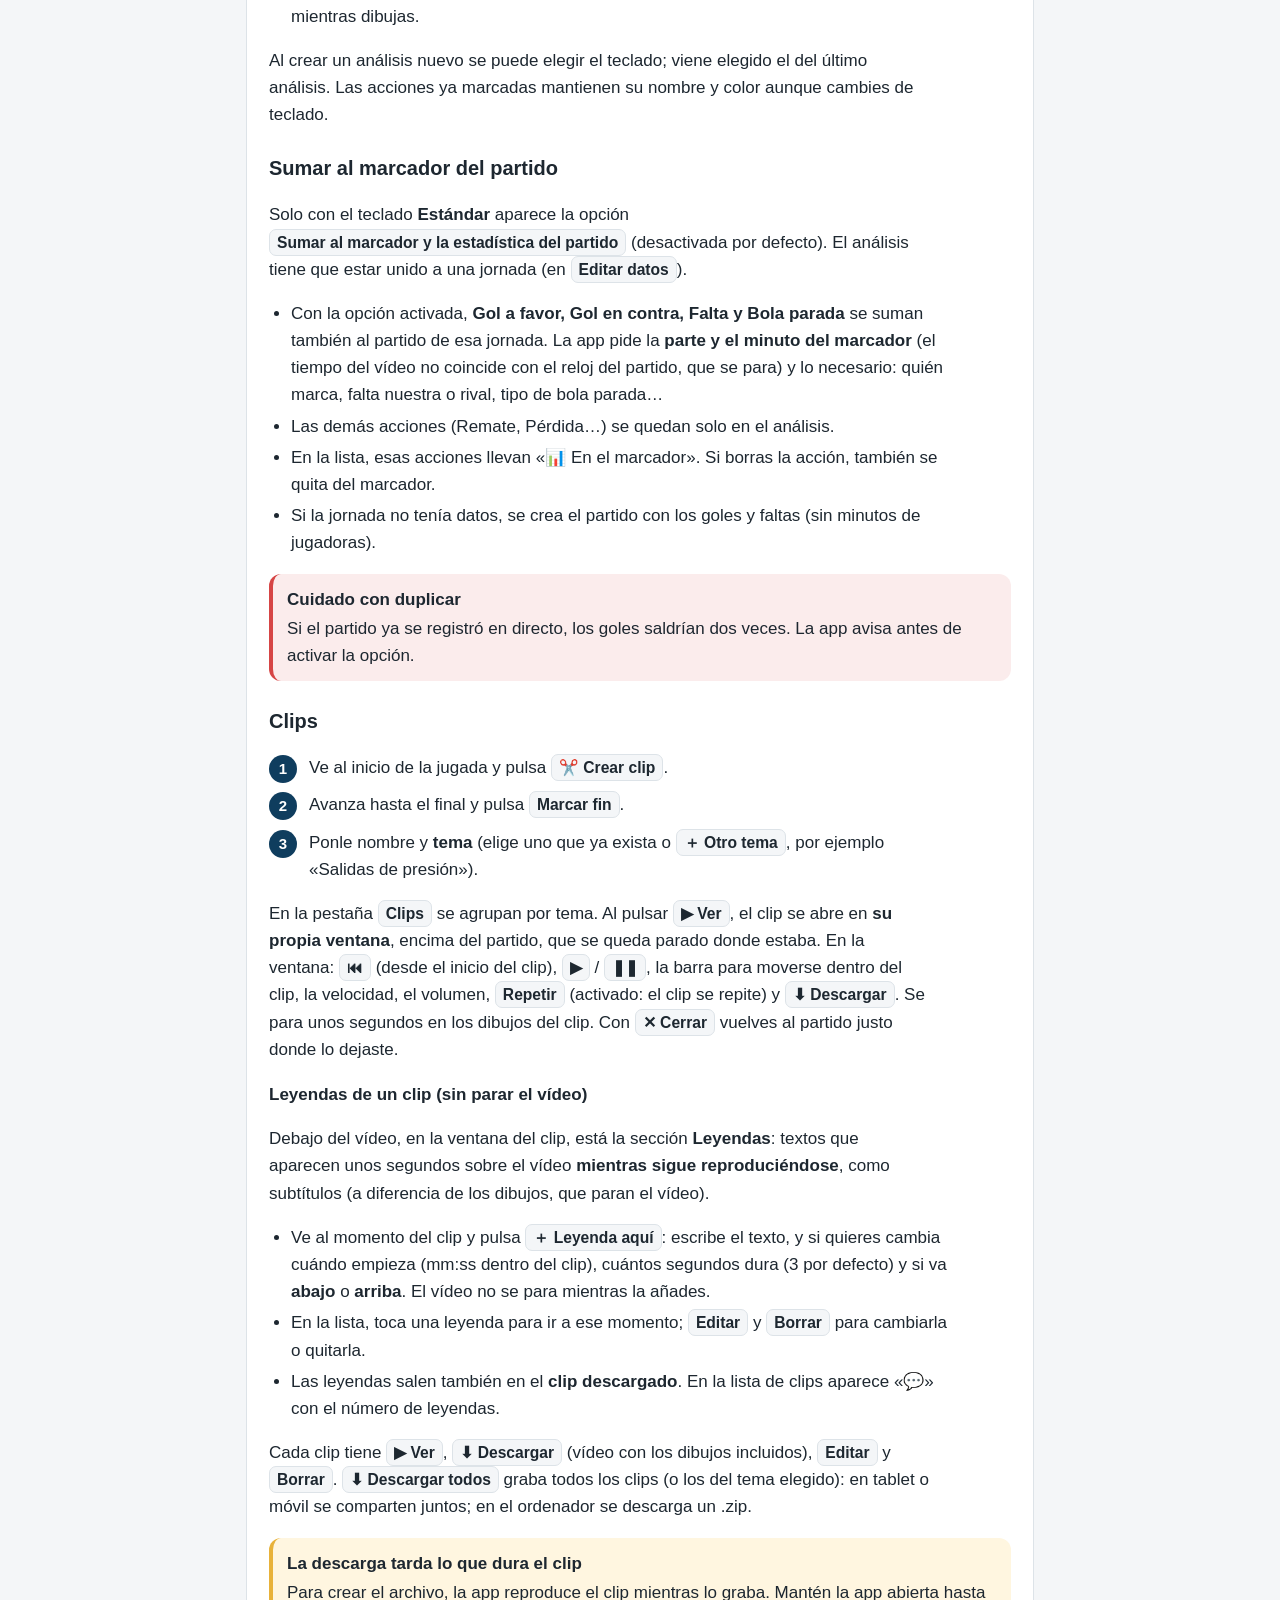
<file: manual.html>
<!doctype html>
<html lang="es">
<head>
<meta charset="utf-8">
<meta name="viewport" content="width=device-width, initial-scale=1, viewport-fit=cover">
<title>Manual de uso · Telecable HC</title>
<meta name="theme-color" content="#0f3d5e">
<link rel="icon" href="icon-192.png" type="image/png">
<style>
  /* Manual de la app. Se actualiza con cada cambio de la app (ver «Novedades»). */
  :root {
    --brand: #0f3d5e; --brand-2: #1c6a9c; --accent: #e8b23a;
    --bg: #f4f6f8; --paper: #ffffff; --text: #1d2730; --muted: #5d6b78; --line: #dde3e8;
    --good: #1f9d55; --bad: #d64545; --warn: #e07b00; --tip: #eaf3fb; --note: #fff6e0;
  }
  @media (prefers-color-scheme: dark) {
    :root:not([data-theme="light"]) {
      --bg: #0e141a; --paper: #151e26; --text: #e4eaf0; --muted: #9aa8b5; --line: #26333f;
      --brand-2: #5aa9dd; --tip: #13283a; --note: #2e2614;
    }
  }
  * { box-sizing: border-box; }
  html { scroll-behavior: smooth; -webkit-text-size-adjust: 100%; }
  body { margin: 0; background: var(--bg); color: var(--text); font: 17px/1.6 -apple-system, BlinkMacSystemFont, "Segoe UI", Roboto, Helvetica, Arial, sans-serif; }
  .bar { position: sticky; top: 0; z-index: 5; display: flex; align-items: center; gap: 10px; padding: 10px 16px; padding-top: max(10px, env(safe-area-inset-top)); background: var(--brand); color: #fff; }
  .bar a, .bar button { color: #fff; text-decoration: none; background: rgba(255,255,255,.14); border: 0; border-radius: 10px; padding: 8px 12px; font: inherit; font-size: 15px; cursor: pointer; }
  .bar .t { flex: 1; font-weight: 700; white-space: nowrap; overflow: hidden; text-overflow: ellipsis; }
  main { max-width: 820px; margin: 0 auto; padding: 0 16px 60px; }
  .cover { text-align: center; padding: 40px 16px 28px; }
  .cover img { width: 120px; height: auto; }
  .cover h1 { margin: 14px 0 4px; font-size: 34px; line-height: 1.15; color: var(--brand); }
  .cover .sub { color: var(--muted); font-size: 18px; margin: 0; }
  .cover .ver { display: inline-block; margin-top: 14px; padding: 4px 12px; border-radius: 999px; background: var(--paper); border: 1px solid var(--line); font-size: 14px; color: var(--muted); }
  @media (prefers-color-scheme: dark) { :root:not([data-theme="light"]) .cover h1 { color: #fff; } }
  .card { background: var(--paper); border: 1px solid var(--line); border-radius: 16px; padding: 20px 22px; margin: 18px 0; }
  .toc ol { margin: 0; padding-left: 22px; }
  .toc li { margin: 4px 0; }
  .toc a { color: var(--brand-2); text-decoration: none; font-weight: 600; }
  .toc ol ol { font-weight: 400; }
  .toc ol ol a { font-weight: 400; }
  section.chap { background: var(--paper); border: 1px solid var(--line); border-radius: 16px; padding: 22px; margin: 22px 0; }
  .chap > h2 { margin: 0 0 12px; font-size: 26px; line-height: 1.2; color: var(--brand-2); }
  .chap > h2 .n { display: inline-flex; align-items: center; justify-content: center; width: 38px; height: 38px; margin-right: 8px; border-radius: 10px; background: var(--brand); color: #fff; font-size: 20px; vertical-align: 3px; }
  h3 { margin: 24px 0 8px; font-size: 20px; }
  h4 { margin: 18px 0 6px; font-size: 17px; }
  p, li { max-width: 70ch; }
  ul, ol { padding-left: 22px; }
  li { margin: 4px 0; }
  .ui { display: inline-block; padding: 0 7px; border-radius: 7px; background: var(--bg); border: 1px solid var(--line); font-weight: 600; font-size: .92em; white-space: nowrap; }
  .tip, .note, .warn { border-radius: 12px; padding: 12px 14px; margin: 14px 0; }
  .tip { background: var(--tip); border-left: 4px solid var(--brand-2); }
  .note { background: var(--note); border-left: 4px solid var(--accent); }
  .warn { background: rgba(214,69,69,.1); border-left: 4px solid var(--bad); }
  .tip b:first-child, .note b:first-child, .warn b:first-child { display: block; margin-bottom: 2px; }
  table { width: 100%; border-collapse: collapse; margin: 10px 0; font-size: 15px; }
  th, td { text-align: left; padding: 8px 10px; border-bottom: 1px solid var(--line); vertical-align: top; }
  th { color: var(--muted); font-weight: 600; }
  .tbl { overflow-x: auto; }
  .dot { display: inline-block; width: 14px; height: 14px; border-radius: 50%; vertical-align: -2px; margin-right: 4px; }
  .steps { counter-reset: s; list-style: none; padding-left: 0; }
  .steps > li { counter-increment: s; position: relative; padding-left: 40px; margin: 10px 0; }
  .steps > li::before { content: counter(s); position: absolute; left: 0; top: 1px; width: 28px; height: 28px; border-radius: 50%; background: var(--brand); color: #fff; font-weight: 700; font-size: 15px; display: flex; align-items: center; justify-content: center; }
  .log dt { font-weight: 700; margin-top: 14px; color: var(--brand-2); }
  .log dd { margin: 4px 0 0 0; }
  .log ul { margin: 4px 0; }
  .top-link { display: block; text-align: right; font-size: 14px; margin-top: 16px; }
  .top-link a { color: var(--muted); }
  footer { text-align: center; color: var(--muted); font-size: 14px; padding: 20px 0 40px; }
  [id] { scroll-margin-top: 70px; }
  main a { color: var(--brand-2); }
  @media (max-width: 520px) {
    body { font-size: 16px; }
    .bar .t { display: none; }
    .bar { justify-content: space-between; }
    .ui { white-space: normal; }
    /* tablas en tarjetas: una fila debajo de otra */
    .tbl table, .tbl tbody, .tbl tr, .tbl td { display: block; width: 100%; }
    .tbl tr:first-child { display: none; }
    .tbl tr { padding: 8px 0; border-bottom: 1px solid var(--line); }
    .tbl td { border: 0; padding: 2px 0; }
    .tbl td:first-child { font-weight: 600; }
    section.chap, .card { padding: 16px; border-radius: 14px; }
    .cover h1 { font-size: 28px; }
  }
  /* Imprimir / guardar como PDF: un capítulo por página */
  @media print {
    :root { --bg: #fff; --paper: #fff; --text: #000; --muted: #444; --line: #ccc; --tip: #eef5fb; --note: #fff7e3; }
    .bar, .top-link, .no-print { display: none !important; }
    body { font-size: 12pt; background: #fff; }
    main { max-width: none; padding: 0; }
    .cover { padding-top: 30vh; page-break-after: always; }
    .toc { page-break-after: always; border: 0; }
    section.chap { border: 0; padding: 0; page-break-before: always; }
    a { color: inherit; text-decoration: none; }
  }
</style>
</head>
<body>
<div class="bar">
  <a href="./#inicio" id="backApp">‹ Volver a la app</a>
  <span class="t">Manual de uso</span>
  <button type="button" onclick="print()">Imprimir / PDF</button>
</div>

<main>
<div class="cover">
  <img src="crest.png" alt="Telecable HC">
  <h1>Manual de uso<br>de la app del Telecable HC</h1>
  <p class="sub">Estadística de partidos, entrenos y análisis de vídeo</p>
  <!-- Al cambiar la app: actualizar esta fecha y añadir la entrada en «Novedades» -->
  <span class="ver">Actualizado el 27/11/2026</span>
</div>

<nav class="card toc" id="indice">
  <h2 style="margin-top:0">Índice</h2>
  <ol>
    <li><a href="#c1">Primeros pasos</a>
      <ol><li><a href="#c1-instalar">Instalar la app</a></li><li><a href="#c1-cuenta">Iniciar sesión</a></li><li><a href="#c1-offline">Sin internet y actualizaciones</a></li><li><a href="#c1-nube">El punto de sincronización</a></li></ol></li>
    <li><a href="#c2">La pantalla de inicio y la navegación</a></li>
    <li><a href="#c3">Partidos: el menú y el calendario</a>
      <ol><li><a href="#c3-directo">Ver un partido en directo</a></li><li><a href="#c3-oficial">Partidos cerrados e incompletos</a></li></ol></li>
    <li><a href="#c4">Durante el partido</a>
      <ol><li><a href="#c4-convocatoria">Convocatoria</a></li><li><a href="#c4-reloj">Reloj, pista y banquillo</a></li><li><a href="#c4-acciones">Registrar acciones</a></li><li><a href="#c4-pestanas">Las pestañas</a></li><li><a href="#c4-terminar">Fin de parte y terminar</a></li></ol></li>
    <li><a href="#c5">Después del partido: resumen y correcciones</a></li>
    <li><a href="#c6">Totales</a></li>
    <li><a href="#c7">Entrenos</a>
      <ol><li><a href="#c7-sinplan">Entreno sin plan</a></li><li><a href="#c7-plan">Planificar un entreno</a></li><li><a href="#c7-biblio">Biblioteca de ejercicios</a></li><li><a href="#c7-dibujo">Dibujar en la pista y ejercicios con movimiento</a></li></ol></li>
    <li><a href="#c8">Análisis de vídeo</a>
      <ol><li><a href="#c8-nuevo">Crear un análisis</a></li><li><a href="#c8-acciones">Marcar acciones</a></li><li><a href="#c8-teclados">Teclados personalizados</a></li><li><a href="#c8-marcador">Sumar al marcador del partido</a></li><li><a href="#c8-clips">Clips</a></li><li><a href="#c8-dibujar">Dibujar sobre el vídeo</a></li><li><a href="#c8-okliga">OK Liga TV</a></li></ol></li>
    <li><a href="#c9">Ajustes, copia de seguridad y cuentas</a></li>
    <li><a href="#c10">Problemas frecuentes</a></li>
    <li><a href="#c11">Novedades</a></li>
  </ol>
</nav>

<!-- ===================================================== -->
<section class="chap" id="c1">
  <h2><span class="n">1</span>Primeros pasos</h2>
  <p>La app del Telecable HC sirve para llevar la estadística de los partidos (minutos de cada jugadora, goles, faltas, tarjetas, posesión…), planificar los entrenos y analizar vídeos. Funciona en tablet, móvil y ordenador (Android, iPhone/iPad y Windows) y también <b>sin internet</b>.</p>
  <p>Dirección de la app: <b>https://telecablehc.github.io</b></p>

  <h3 id="c1-instalar">Instalar la app</h3>
  <p>No hace falta tienda de aplicaciones: se instala desde el navegador y queda con su icono, como cualquier app.</p>
  <h4>Tablet o móvil Android (Samsung incluido)</h4>
  <ol class="steps">
    <li>Abre la dirección de la app en <b>Chrome</b> (o en Samsung Internet).</li>
    <li>Toca el menú <span class="ui">⋮</span> (o <span class="ui">≡</span> en Samsung Internet) y elige <span class="ui">Instalar aplicación</span> o <span class="ui">Añadir a pantalla de inicio</span>.</li>
    <li>Abre la app desde el icono del escudo.</li>
  </ol>
  <h4>iPhone o iPad</h4>
  <ol class="steps">
    <li>Abre la dirección en <b>Safari</b>.</li>
    <li>Toca <span class="ui">Compartir</span> (el cuadrado con la flecha hacia arriba) y después <span class="ui">Añadir a pantalla de inicio</span>.</li>
  </ol>
  <h4>Ordenador con Windows</h4>
  <ol class="steps">
    <li>Abre la dirección en <b>Edge</b> o <b>Chrome</b>.</li>
    <li>Pulsa el icono de instalar que aparece a la derecha de la barra de direcciones (o menú <span class="ui">…</span> → <span class="ui">Aplicaciones</span> → <span class="ui">Instalar</span>).</li>
  </ol>

  <h3 id="c1-cuenta">Iniciar sesión</h3>
  <p>Al abrir la app por primera vez aparece la pantalla de acceso. Entra con tu <b>email y contraseña</b>. Solo pueden entrar los emails autorizados por el club; si tu email no está en la lista, la app te lo dirá: pide a la administradora que te añada.</p>
  <ul>
    <li><span class="ui">¿No tienes cuenta? Crear cuenta</span>: la primera vez, crea la contraseña. Recibirás un email para confirmarla.</li>
    <li><span class="ui">He olvidado la contraseña</span>: escribe tu email y te llega un enlace para cambiarla.</li>
  </ul>
  <p><b>Cuentas solo de Partidos.</b> Algunas cuentas tienen acceso solo a la sección <span class="ui">Partidos</span> (calendario, estadística, historial y totales). En ellas la pantalla de inicio muestra únicamente el botón <span class="ui">Partidos</span>, y no se ven entrenos, planes, biblioteca de ejercicios ni análisis de vídeo. El tipo de acceso lo decide la administradora del club.</p>
  <p>Con la sesión iniciada, todo lo que guardes (partidos, entrenos, análisis…) se comparte con el resto de dispositivos del equipo.</p>
  <div class="note"><b>Cuenta de pruebas</b>La cuenta de pruebas tiene sus propios datos, separados de los del equipo. Si en el mismo dispositivo entras con otra cuenta, la app guarda aparte los datos de la anterior y los recupera cuando vuelve a entrar: los datos de dos cuentas nunca se mezclan.</div>

  <h3 id="c1-offline">Sin internet y actualizaciones</h3>
  <ul>
    <li>La app se abre siempre desde la copia guardada en el dispositivo: funciona en pabellones sin cobertura. Lo que guardes sin internet se sube solo cuando vuelve la conexión.</li>
    <li>Para que funcione sin internet, ábrela <b>al menos una vez con internet</b> en ese dispositivo. En <span class="ui">⚙ Ajustes</span> → <i>Sin conexión</i> puedes comprobar si está lista.</li>
    <li><b>Actualizaciones:</b> cuando hay una versión nueva, se descarga sola en segundo plano y aparece <b>la siguiente vez</b> que abres la app. Para tenerla ya: abre la app con internet, ciérrala del todo y vuelve a abrirla.</li>
  </ul>
  <div class="tip"><b>El partido nunca se pierde</b>Todo se guarda en el momento. Si cierras la app, se apaga la tablet o te quedas sin batería durante un partido, al volver a abrirla el partido sigue donde estaba, y el reloj ha seguido contando el tiempo que ha pasado.</div>

  <h3 id="c1-nube">El punto de sincronización</h3>
  <p>Junto al escudo, arriba a la izquierda, hay un punto de color:</p>
  <div class="tbl"><table>
    <tr><th>Color</th><th>Qué significa</th></tr>
    <tr><td><span class="dot" style="background:#1f9d55"></span>Verde</td><td>Todo sincronizado con la nube.</td></tr>
    <tr><td><span class="dot" style="background:#e8b23a"></span>Ámbar</td><td>Sincronizando o con cambios pendientes de subir.</td></tr>
    <tr><td><span class="dot" style="background:#8a96a3"></span>Gris</td><td>Sin conexión. Se subirá todo al volver internet.</td></tr>
    <tr><td><span class="dot" style="background:#d64545"></span>Rojo</td><td>Error al sincronizar. El motivo aparece en <span class="ui">⚙ Ajustes</span> → <i>Cuenta</i>.</td></tr>
  </table></div>
  <a class="top-link" href="#indice">↑ Índice</a>
</section>

<!-- ===================================================== -->
<section class="chap" id="c2">
  <h2><span class="n">2</span>La pantalla de inicio y la navegación</h2>
  <p>La pantalla de inicio es un índice con tres botones:</p>
  <ul>
    <li><span class="ui">Partidos</span>: estadística de los partidos, calendario y totales (capítulos 3 a 6).</li>
    <li><span class="ui">Entrenos</span>: planificación, biblioteca de ejercicios y minutos de los entrenos (capítulo 7).</li>
    <li><span class="ui">Análisis - Vídeo</span>: marcar acciones, clips y dibujos sobre vídeos (capítulo 8).</li>
  </ul>
  <p>En la barra de arriba:</p>
  <ul>
    <li><span class="ui">‹</span> vuelve a la pantalla anterior.</li>
    <li><span class="ui">↶</span> <b>Deshacer</b>: anula el último cambio del partido o entreno en curso (por ejemplo, un gol apuntado por error).</li>
    <li><span class="ui">⚙</span> <b>Ajustes</b> (capítulo 9).</li>
  </ul>
  <a class="top-link" href="#indice">↑ Índice</a>
</section>

<!-- ===================================================== -->
<section class="chap" id="c3">
  <h2><span class="n">3</span>Partidos: el menú y el calendario</h2>
  <p>Al entrar en <span class="ui">Partidos</span> verás, de arriba abajo:</p>
  <ul>
    <li><b>Próximo partido</b> (o <b>Continuar partido</b> si hay uno en curso): un toque y empiezas a registrar esa jornada con el rival, la fecha, la hora y el pabellón ya rellenados.</li>
    <li><b>En directo</b> (solo si alguien está registrando un partido en otro dispositivo): ver <a href="#c3-directo">Ver un partido en directo</a>.</li>
    <li><span class="ui">Totales</span>: la suma de todos los partidos (capítulo 6).</li>
    <li><b>Calendario</b> de la OK Liga Iberdrola 2026/2027: un botón por jornada.</li>
    <li><b>Historial</b> de partidos guardados.</li>
    <li><span class="ui">+ Otro partido (amistoso, copa…)</span>: para partidos que no están en el calendario.</li>
  </ul>
  <h3>El calendario</h3>
  <ul>
    <li>🏠 partido en casa · ✈️ partido fuera.</li>
    <li>Como en la RFEP, siempre va <b>primero el equipo local</b>: fuera de casa se ve «LLEIDANET HC ALPICAT x Telecable HC» y el resultado en ese orden (por ejemplo 1-3 si ganamos 3-1). Vale para el marcador del partido, el calendario, el historial, el resumen y el resultado oficial. En los partidos que no son del calendario se elige en <span class="ui">Datos</span> → <i>Jugamos: En casa / Fuera</i>.</li>
    <li>Color de las jornadas <b>cerradas</b>: <span class="dot" style="background:#1f9d55"></span>victoria, <span class="dot" style="background:#e07b00"></span>empate, <span class="dot" style="background:#d64545"></span>derrota.</li>
    <li>Toca una jornada jugada para ver su resumen; toca una pendiente para empezar a registrarla.</li>
  </ul>
  <h3 id="c3-directo">Ver un partido en directo (modo espectador)</h3>
  <p>Mientras otra persona del equipo registra un partido, cualquier miembro puede <b>seguirlo en directo</b> desde su móvil, tablet u ordenador, sin poder cambiar nada.</p>
  <ul>
    <li>En <span class="ui">Partidos</span> aparece el apartado <b>En directo</b> con una tarjeta por partido en curso (<span class="dot" style="background:#d64545"></span> marcador, parte, reloj y quién lo registra). Tócala.</li>
    <li>Verás el <b>reloj</b> (corre solo), el <b>marcador</b>, la posesión, las faltas de equipo de la parte, las sanciones activas, las jugadoras <b>en pista y en el banquillo</b> con sus minutos, la lista de <b>eventos</b> y el <b>resumen estadístico</b> completo.</li>
    <li>Los datos se actualizan solos: cada cambio llega en unos <b>3–5 segundos</b>. Arriba pone «actualizado hace…».</li>
    <li>Si el reloj está parado sale <b>⏸ Reloj parado</b>; si el dispositivo que registra se queda sin internet, aparece un aviso y se ven los últimos datos recibidos.</li>
    <li>Cuando se termina el partido sale <b>Terminado</b>, y el partido aparece en el historial al sincronizar.</li>
  </ul>
  <div class="note"><b>Hace falta internet</b>Tanto quien registra como quien mira tienen que tener conexión. Es solo para ver: el partido se sigue registrando en un único dispositivo.</div>
  <h3 id="c3-oficial">Partidos cerrados e incompletos (resultado oficial de la RFEP)</h3>
  <p>El marcador de la app tiene que coincidir siempre con el <b>resultado oficial de la RFEP</b>. Un partido solo está <b>cerrado</b> (y se pinta de verde, naranja o rojo) cuando coinciden. Si no, sale <b>rayado en gris</b> con un aviso:</p>
  <div class="tbl"><table>
    <tr><th>En el calendario</th><th>Qué pasa</th><th>Qué hacer</th></tr>
    <tr><td>✓ 5-2 (en color)</td><td>Cerrado: la app y la RFEP coinciden.</td><td>Nada.</td></tr>
    <tr><td>⚠ Incompleto · App 1-1 · RFEP 2-1</td><td>El marcador de la app no coincide con el oficial.</td><td>Corrige los goles en <span class="ui">Editar datos</span> → <span class="ui">Eventos</span>, o el resultado oficial si estaba mal escrito.</td></tr>
    <tr><td>⚠ Incompleto · falta RFEP</td><td>Hay datos en la app, pero falta el resultado oficial.</td><td>Escríbelo en <span class="ui">Editar datos</span> → <span class="ui">Datos</span> → <i>Resultado oficial (RFEP)</i>.</td></tr>
    <tr><td>⚠ Sin datos</td><td>El partido ya se jugó y no se registró en la app.</td><td>Regístralo (por ejemplo, desde el vídeo con <a href="#c8-marcador">Sumar al marcador</a>).</td></tr>
  </table></div>
  <p>El resultado oficial se copia <b>a mano</b> del acta de la RFEP: la RFEP no autoriza que otras aplicaciones extraigan sus datos de forma automática. El botón <span class="ui">Ver en la RFEP ↗</span> abre su página para consultarlo.</p>
  <div class="note"><b>Un partido a la vez</b>Solo puede haber un partido o entreno en curso. Si hay otro empezado, la app te avisa para que lo termines antes.</div>
  <a class="top-link" href="#indice">↑ Índice</a>
</section>

<!-- ===================================================== -->
<section class="chap" id="c4">
  <h2><span class="n">4</span>Durante el partido</h2>

  <h3 id="c4-convocatoria">Convocatoria</h3>
  <p>Antes de empezar, elige las <b>convocadas</b> (máximo 10 de la plantilla). La app propone las del partido anterior. Toca <span class="ui">Confirmar</span>. Puedes cambiarla después en la pestaña <span class="ui">Datos</span> → <span class="ui">Cambiar convocatoria</span>.</p>

  <h3 id="c4-reloj">Reloj, pista y banquillo</h3>
  <ul>
    <li><span class="ui">▶</span> pone en marcha el reloj; el mismo botón lo para (<span class="ui">❚❚</span>). Páralo cada vez que el árbitro pare el tiempo.</li>
    <li>Toca una jugadora del <b>Banquillo</b> para meterla en pista; tócala en <b>En pista</b> para sacarla. Como máximo hay 5 en pista (4 jugadoras y la portera). Los minutos de cada una se cuentan solos mientras está en pista y el reloj corre.</li>
    <li><b>Posesión</b>: toca <span class="ui">Nosotras</span> o <span class="ui">Rival</span> cuando cambie la posesión. Se muestra el porcentaje de cada equipo.</li>
    <li><b>FE</b>: faltas de equipo de cada equipo en la parte actual.</li>
  </ul>

  <h3 id="c4-acciones">Registrar acciones</h3>
  <p>En la pestaña <span class="ui">Pista</span> están los botones de las acciones. Al tocar uno, la app pregunta lo necesario. Al tocar la jugadora se guarda directamente.</p>
  <div class="tbl"><table>
    <tr><th>Botón</th><th>Qué pregunta</th></tr>
    <tr><td><span class="ui">Gol a favor</span></td><td>Quién marca. Se guarda también el cinco que estaba en pista.</td></tr>
    <tr><td><span class="ui">Gol en contra</span></td><td>Número de la rival (opcional).</td></tr>
    <tr><td><span class="ui">Falta nuestra</span></td><td>Quién comete la falta.</td></tr>
    <tr><td><span class="ui">Falta rival</span></td><td>Nada: se suma a sus faltas de equipo.</td></tr>
    <tr><td><span class="ui">Falta directa / Penalti</span></td><td>Tipo, a favor o en contra, gol o fallado y la lanzadora. Si es gol, se suma también al marcador.</td></tr>
    <tr><td><span class="ui">Tarjeta</span></td><td>Equipo, azul (2 min) o roja (4 min) y la jugadora sancionada.</td></tr>
  </table></div>
  <ul>
    <li>Las <b>sanciones activas</b> aparecen bajo el reloj con su tiempo. Terminan solas al cumplirse; se pueden terminar antes tocándolas. Si el equipo con una tarjeta azul encaja un gol, la app pregunta si la sanción termina con ese gol.</li>
    <li>La app calcula la <b>superioridad</b> (power play) y la <b>inferioridad</b> (under play) con el resultado al empezar y al terminar.</li>
    <li>¿Te has equivocado? Pulsa <span class="ui">↶</span> (Deshacer) o borra el evento en la pestaña <span class="ui">Eventos</span>.</li>
  </ul>

  <h3 id="c4-pestanas">Las pestañas</h3>
  <ul>
    <li><span class="ui">Pista</span>: reloj, botones de acciones, en pista y banquillo.</li>
    <li><span class="ui">Eventos</span>: lista de todo lo registrado, con su minuto; cada evento se puede borrar. Con <span class="ui">+ Añadir evento con minuto</span> se añade algo que se olvidó apuntar, indicando la parte y el minuto (por ejemplo, <i>12:30</i>).</li>
    <li><span class="ui">Resumen</span>: la hoja de estadística completa, como la hoja Excel del club, con <span class="ui">Imprimir / PDF</span> y <span class="ui">CSV minutos</span>.</li>
    <li><span class="ui">Datos</span>: rival, competición, jornada, fecha, hora, pabellón, convocatoria y observaciones.</li>
  </ul>

  <h3 id="c4-terminar">Fin de parte y terminar</h3>
  <ul>
    <li><span class="ui">Fin de parte</span>: cierra la parte y pasa a la siguiente (o a la prórroga).</li>
    <li><span class="ui">Terminar</span>: guarda el partido en el historial y muestra el resumen.</li>
  </ul>
  <div class="tip"><b>Consejo para el banquillo</b>Deja la tablet con la pantalla encendida: mientras el reloj corre, la app evita que la pantalla se apague (en los navegadores que lo permiten).</div>
  <a class="top-link" href="#indice">↑ Índice</a>
</section>

<!-- ===================================================== -->
<section class="chap" id="c5">
  <h2><span class="n">5</span>Después del partido: resumen y correcciones</h2>
  <p>Toca un partido del calendario o del historial para abrir su <b>resumen</b>. Arriba aparece si el partido está <b>cerrado</b> (coincide con la RFEP) o <b>incompleto</b> y por qué (ver <a href="#c3-oficial">capítulo 3</a>). Abajo tienes:</p>
  <ul>
    <li><span class="ui">Imprimir / PDF</span> y <span class="ui">CSV minutos</span> (los minutos de cada jugadora para Excel).</li>
    <li><span class="ui">Editar datos</span>: corregir <b>todo</b> a mano (ver abajo).</li>
    <li><span class="ui">Reabrir</span>: el partido vuelve a la pantalla de juego para corregirlo allí; los cambios se guardan al pulsar <span class="ui">Terminar</span> (o se anulan con <span class="ui">Descartar cambios</span>).</li>
    <li><span class="ui">Borrar</span>: elimina el partido.</li>
  </ul>

  <h3>Editar datos: corregirlo todo a mano</h3>
  <p>La ventana <b>Editar partido</b> tiene tres pestañas. Nada cambia hasta que pulsas <span class="ui">Guardar</span>; <span class="ui">Cancelar</span> lo deja todo como estaba.</p>
  <h4>1. Datos</h4>
  <p>Equipo, rival, competición, jornada, número de partido, fecha, hora, pabellón, <b>resultado oficial (RFEP)</b> (solo en los partidos del calendario; avisa en el momento si coincide o no con el marcador de la app), <b>convocadas</b> y observaciones. Las jugadoras que tienen minutos no se pueden quitar de la convocatoria (primero pon sus minutos a 0).</p>
  <h4>2. Minutos</h4>
  <p>Los tiempos se escriben como <b>12:30</b> (minutos:segundos) o solo los minutos (<b>12</b>).</p>
  <ul>
    <li><b>Partes y posesión</b>: duración real de cada parte y posesión nuestra y del rival.</li>
    <li><b>Minutos de cada jugadora</b>, parte por parte. El total se actualiza mientras escribes. En el resumen, esa parte aparecerá como «corregido a mano» en lugar de las entradas y salidas.</li>
    <li><b>Cinco inicial</b> de cada parte (máximo 5).</li>
  </ul>
  <h4>3. Eventos</h4>
  <p>Goles, faltas, faltas directas / penaltis y tarjetas. Cada uno tiene <span class="ui">Corregir</span> (parte, minuto, jugadora, tipo, gol o fallado…) y <span class="ui">Borrar</span>. Con <span class="ui">＋ Añadir evento</span> se añade uno que falte.</p>
  <p>Al guardar, la app recalcula el marcador, el orden de los eventos y las superioridades/inferioridades, y el resumen y los Totales se actualizan.</p>
  <div class="warn"><b>La app no deja guardar si…</b>hay un tiempo mal escrito (sale en rojo), una jugadora tiene más minutos que la duración de la parte, la posesión suma más que el tiempo jugado o un evento queda después del final de su parte.</div>
  <a class="top-link" href="#indice">↑ Índice</a>
</section>

<!-- ===================================================== -->
<section class="chap" id="c6">
  <h2><span class="n">6</span>Totales</h2>
  <p>En <span class="ui">Partidos</span> → <span class="ui">Totales</span> está la suma de todos los partidos guardados:</p>
  <ul>
    <li><b>Equipo</b>: partidos ganados, empatados y perdidos, goles a favor y en contra, posesión media, faltas de equipo, faltas directas y penaltis (con su eficacia), tarjetas, superioridades e inferioridades.</li>
    <li><b>Jugadoras</b>: convocatorias, partidos jugados, veces titular, minutos, media por partido y porcentaje del tiempo, goles, faltas y tarjetas.</li>
    <li><b>Lista de partidos</b> incluidos, con fecha, rival y resultado.</li>
  </ul>
  <p>Se actualiza sola cada vez que guardas o corriges un partido.</p>
  <a class="top-link" href="#indice">↑ Índice</a>
</section>

<!-- ===================================================== -->
<section class="chap" id="c7">
  <h2><span class="n">7</span>Entrenos</h2>

  <h3 id="c7-sinplan">Entreno sin plan</h3>
  <p>En <span class="ui">Entrenos</span>, <span class="ui">Entreno sin plan</span> abre la pantalla de juego para <b>solo contar los minutos</b> de las jugadoras (todas convocadas). Funciona igual que en un partido: <span class="ui">▶</span>, meter y sacar jugadoras y <span class="ui">Terminar</span>.</p>

  <h3 id="c7-plan">Planificar un entreno</h3>
  <ol class="steps">
    <li>Toca <span class="ui">＋ Planificar un entreno</span>.</li>
    <li>Rellena la <b>fecha</b>, la <b>hora</b> y el <b>objetivo</b> (por ejemplo, «salida de presión»).</li>
    <li>Añade ejercicios con <span class="ui">＋ Nuevo ejercicio</span> o <span class="ui">＋ Desde la biblioteca</span>. Cada ejercicio tiene nombre, duración, tipo (calentamiento, técnica, táctica, físico, porteras, juego, vuelta a la calma), descripción y dibujo. La duración total del plan se suma sola.</li>
    <li>Añade <b>notas</b> (material, grupos…).</li>
  </ol>
  <p>Botones del plan: <span class="ui">▶ Empezar entreno</span> (abre la pantalla de juego unida al plan), <span class="ui">Imprimir / PDF</span>, <span class="ui">Duplicar</span> y <span class="ui">Borrar plan</span>. El entreno del día aparece arriba del menú de Entrenos.</p>

  <h3 id="c7-biblio">Biblioteca de ejercicios</h3>
  <p>Guarda ejercicios para reutilizarlos en otros planes. Se filtran por tipo. Al crear un ejercicio dentro de un plan, marca <span class="ui">Guardar también en la biblioteca</span> para tenerlo también allí.</p>

  <h3 id="c7-dibujo">Dibujar en la pista y ejercicios con movimiento</h3>
  <p>En un ejercicio, toca <span class="ui">✏️ Dibujar en la pista</span>. Herramientas:</p>
  <div class="tbl"><table>
    <tr><th>Herramienta</th><th>Para qué</th></tr>
    <tr><td><span class="ui">● Nuestra</span> <span class="ui">P Portera</span> <span class="ui">● Rival</span> <span class="ui">• Bola</span> <span class="ui">▲ Cono</span></td><td>Toca en la pista para colocarlos.</td></tr>
    <tr><td><span class="ui">→ Movimiento</span> <span class="ui">⇢ Pase</span> <span class="ui">⇒ Tiro</span></td><td>Arrastra desde el inicio hasta el final de la flecha (en línea recta).</td></tr>
    <tr><td><span class="ui">〰 Conducción</span></td><td><b>A mano alzada</b>: dibuja con el dedo el recorrido de la jugadora con la bola, por ejemplo un slalom entre los conos. En la animación, la jugadora sigue ese recorrido con la bola por delante. Si el trazo es casi recto, queda como una conducción recta.</td></tr>
    <tr><td><span class="ui">T Texto</span></td><td><b>Leyendas</b>: toca donde quieras poner un texto (por ejemplo «Salida por la derecha») y escríbelo. Tocando una leyenda con esta herramienta la cambias; si la dejas vacía, se borra. Se mueve con <span class="ui">✋ Mover</span>. Sale en la miniatura, en la animación, al imprimir y en el vídeo descargado.</td></tr>
    <tr><td><span class="ui">✋ Mover</span></td><td>Arrastra un elemento para moverlo. En las flechas, arrastra un extremo para cambiarlo o el medio para mover la flecha entera (también el recorrido de una conducción).</td></tr>
    <tr><td><span class="ui">✕ Borrar</span> · <span class="ui">↶ Deshacer</span> · <span class="ui">🗑 Limpiar</span></td><td>Borrar un elemento, deshacer el último o borrarlo todo.</td></tr>
  </table></div>
  <h4>Ejercicios con movimiento (vídeo)</h4>
  <ul>
    <li>Cada flecha tiene un <b>paso</b> (1, 2, 3…). Las flechas del mismo paso se mueven a la vez; los pasos van uno detrás de otro. Elige el paso con <span class="ui">−</span>/<span class="ui">+</span> antes de dibujar la flecha, o cámbialo después con <span class="ui">Poner paso</span>.</li>
    <li><b>Dibujar paso a paso</b>: con <span class="ui">◉ Solo este paso</span> (activado de serie) solo se ven las flechas del paso elegido, y las jugadoras y la bola aparecen <b>donde terminan los pasos anteriores</b>. Así, para el paso 2 pulsa <span class="ui">+</span> y dibuja desde donde acabó el paso 1, sin las líneas de los demás pasos. Con <span class="ui">−</span> / <span class="ui">+</span> vas de un paso a otro. Pulsa el botón otra vez (<span class="ui">◎ Todos los pasos</span>) para ver todo el dibujo junto. Para cambiar dónde empieza una ficha que ya se movió, ve al paso 1.</li>
    <li>Las jugadoras y la bola siguen sus flechas: la bola acompaña a quien conduce y viaja en los pases y tiros.</li>
    <li><b>Velocidad</b>: con <span class="ui">−</span> / <span class="ui">+</span> eliges a qué velocidad se mueven las jugadoras y la bola (de 0,25× a 2×; 1× es la normal). Se guarda con el ejercicio y se usa también en el vídeo descargado. Si cambias la velocidad mientras lo ves, se aplica al momento.</li>
    <li><span class="ui">▶ Ver</span> reproduce el ejercicio. Los ejercicios con movimiento se guardan como <b>🎬 Vídeo</b>.</li>
    <li><span class="ui">⬇ Vídeo</span> descarga el ejercicio en vídeo (MP4 o WebM) para compartirlo.</li>
  </ul>
  <a class="top-link" href="#indice">↑ Índice</a>
</section>

<!-- ===================================================== -->
<section class="chap" id="c8">
  <h2><span class="n">8</span>Análisis de vídeo</h2>
  <p>Sirve para marcar las acciones de un vídeo, crear clips por tema y dibujar sobre la imagen. Las marcas, los clips y los dibujos se sincronizan con el equipo.</p>

  <h3 id="c8-nuevo">Crear un análisis</h3>
  <p>En <span class="ui">Análisis - Vídeo</span> toca <span class="ui">＋ Nuevo análisis</span>: título, fecha, <b>partido</b> del calendario (opcional; rellena el título y la fecha), teclado y de dónde es el vídeo:</p>
  <div class="tbl"><table>
    <tr><th>Fuente</th><th>Cómo funciona</th></tr>
    <tr><td><span class="ui">Archivo (tablet / ordenador)</span></td><td>Eliges el archivo de vídeo del dispositivo. Todo funciona. El vídeo <b>no se sube</b> a la nube (es muy grande): en cada dispositivo hay que volver a elegir el archivo.</td></tr>
    <tr><td><span class="ui">Enlace (tiivii)</span> 🔗</td><td>Pegas el enlace del vídeo en tiivii (uno por partido, por ejemplo <i>https://kennicut.tiivii.com/player/2204</i>). El vídeo se ve <b>dentro de la app</b> con todas las funciones y, como solo se guarda el enlace, está en todos los dispositivos. Necesita internet. Solo sirve con enlaces que se ven sin iniciar sesión.</td></tr>
    <tr><td><span class="ui">OK Liga TV</span> 📺</td><td>OK Liga TV pide iniciar sesión y no deja que otra app controle su vídeo: se guarda el enlace y se marca con un cronómetro (ver <a href="#c8-okliga">OK Liga TV</a>).</td></tr>
  </table></div>
  <p>Controles del vídeo: <span class="ui">⏪ 5s</span>, <span class="ui">▶</span>, <span class="ui">5s ⏩</span>, velocidad (0,25× a 2×), <b>volumen</b> (<span class="ui">🔊</span> silencia o activa el sonido y la barra de al lado lo sube o baja; en iPhone/iPad el volumen se cambia con los botones del aparato) y la barra para avanzar. El volumen es el mismo para el partido y los clips y se recuerda en el dispositivo. <span class="ui">Editar datos</span> (arriba) cambia el título, el partido, la fuente o el enlace, o borra el análisis.</p>

  <h3 id="c8-acciones">Marcar acciones</h3>
  <ol class="steps">
    <li>Reproduce el vídeo.</li>
    <li>Cuando ocurra algo, toca su botón en <b>Marcar acción</b> (Gol a favor, Gol en contra, Remate, Ocasión, Pérdida, Recuperación, Falta, Bola parada, Defensa, Otro).</li>
    <li>Escribe una nota si quieres (antes de elegir la jugadora) y toca la jugadora, o <span class="ui">Sin jugadora</span>.</li>
  </ol>
  <ul>
    <li>En la pestaña <span class="ui">Acciones</span>, toca una acción para ir a ese momento (empieza unos segundos antes).</li>
    <li>Filtra por tipo de acción o por jugadora.</li>
    <li><span class="ui">▶ Ver seguidas</span> reproduce una detrás de otra todas las acciones filtradas (por ejemplo, todas las pérdidas de una jugadora).</li>
  </ul>

  <h3 id="c8-teclados">Teclados personalizados</h3>
  <p>Encima de los botones aparece <b>Teclado: Estándar</b> con dos botones:</p>
  <ul>
    <li><span class="ui">Editar</span>: cambia los botones de este análisis: renombrar, cambiar el color (toca el círculo de color), ordenar (<span class="ui">↑</span> <span class="ui">↓</span>), quitar (<span class="ui">✕</span>) y <span class="ui">＋ Añadir botón</span>. Abajo se ve cómo quedará.
      <ul>
        <li><span class="ui">Usar en este partido</span>: solo para este análisis.</li>
        <li><span class="ui">💾 Guardar con este nombre</span>: lo guarda (por ejemplo, «Ataque posicional») para usarlo en otros partidos. Si ya existe uno con ese nombre, pregunta si sustituirlo.</li>
      </ul></li>
    <li><span class="ui">Cambiar</span>: elige el Estándar o un teclado guardado; también <span class="ui">＋ Crear teclado nuevo</span> (vacío) y <span class="ui">Borrar</span> teclados guardados.</li>
  </ul>
  <h4>Cuántas jugadoras tiene cada acción</h4>
  <p>En <span class="ui">Editar</span>, cada botón tiene la opción <b>Jugadoras</b>:</p>
  <ul>
    <li><b>Sin jugadora</b>: al tocar el botón la acción se marca al momento, sin preguntar nada (lo más rápido).</li>
    <li><b>1 jugadora</b> (normal): al tocar la jugadora se guarda.</li>
    <li><b>Hasta 2, 3, 4 o 5</b>: eliges varias jugadoras (por ejemplo, las que participan en una presión) y pulsas <span class="ui">Guardar</span>. Cuando llegas al máximo, las demás se desactivan; tocando una elegida se quita.</li>
  </ul>
  <p>En la lista salen todas las jugadoras de la acción, y el filtro por jugadora encuentra la acción con cualquiera de ellas.</p>
  <h4>Atajos con el teclado del ordenador</h4>
  <p>Cada botón puede tener una <b>tecla</b> (una letra o un número). En el ordenador, con el análisis abierto, al pulsar esa tecla se marca la acción, igual que tocando el botón. La tecla aparece en un pequeño recuadro en el botón (en tablet y móvil no se muestra).</p>
  <ul>
    <li>El teclado <b>Estándar</b> trae del <b>1</b> al <b>0</b>: 1 Gol a favor, 2 Gol en contra, 3 Remate, 4 Ocasión, 5 Pérdida, 6 Recuperación, 7 Falta, 8 Bola parada, 9 Defensa y 0 Otro.</li>
    <li>En <span class="ui">Editar</span> cada botón tiene la casilla <b>Tecla</b>: escribe la letra o el número (o déjala vacía). No se puede repetir la misma tecla en dos botones.</li>
    <li>Los atajos no funcionan mientras escribes en un campo, con una ventana abierta o mientras dibujas.</li>
  </ul>
  <p>Al crear un análisis nuevo se puede elegir el teclado; viene elegido el del último análisis. Las acciones ya marcadas mantienen su nombre y color aunque cambies de teclado.</p>

  <h3 id="c8-marcador">Sumar al marcador del partido</h3>
  <p>Solo con el teclado <b>Estándar</b> aparece la opción <span class="ui">Sumar al marcador y la estadística del partido</span> (desactivada por defecto). El análisis tiene que estar unido a una jornada (en <span class="ui">Editar datos</span>).</p>
  <ul>
    <li>Con la opción activada, <b>Gol a favor, Gol en contra, Falta y Bola parada</b> se suman también al partido de esa jornada. La app pide la <b>parte y el minuto del marcador</b> (el tiempo del vídeo no coincide con el reloj del partido, que se para) y lo necesario: quién marca, falta nuestra o rival, tipo de bola parada…</li>
    <li>Las demás acciones (Remate, Pérdida…) se quedan solo en el análisis.</li>
    <li>En la lista, esas acciones llevan «📊 En el marcador». Si borras la acción, también se quita del marcador.</li>
    <li>Si la jornada no tenía datos, se crea el partido con los goles y faltas (sin minutos de jugadoras).</li>
  </ul>
  <div class="warn"><b>Cuidado con duplicar</b>Si el partido ya se registró en directo, los goles saldrían dos veces. La app avisa antes de activar la opción.</div>

  <h3 id="c8-clips">Clips</h3>
  <ol class="steps">
    <li>Ve al inicio de la jugada y pulsa <span class="ui">✂️ Crear clip</span>.</li>
    <li>Avanza hasta el final y pulsa <span class="ui">Marcar fin</span>.</li>
    <li>Ponle nombre y <b>tema</b> (elige uno que ya exista o <span class="ui">＋ Otro tema</span>, por ejemplo «Salidas de presión»).</li>
  </ol>
  <p>En la pestaña <span class="ui">Clips</span> se agrupan por tema. Al pulsar <span class="ui">▶ Ver</span>, el clip se abre en <b>su propia ventana</b>, encima del partido, que se queda parado donde estaba. En la ventana: <span class="ui">⏮</span> (desde el inicio del clip), <span class="ui">▶</span> / <span class="ui">❚❚</span>, la barra para moverse dentro del clip, la velocidad, el volumen, <span class="ui">Repetir</span> (activado: el clip se repite) y <span class="ui">⬇ Descargar</span>. Se para unos segundos en los dibujos del clip. Con <span class="ui">✕ Cerrar</span> vuelves al partido justo donde lo dejaste.</p>
  <h4>Leyendas de un clip (sin parar el vídeo)</h4>
  <p>Debajo del vídeo, en la ventana del clip, está la sección <b>Leyendas</b>: textos que aparecen unos segundos sobre el vídeo <b>mientras sigue reproduciéndose</b>, como subtítulos (a diferencia de los dibujos, que paran el vídeo).</p>
  <ul>
    <li>Ve al momento del clip y pulsa <span class="ui">＋ Leyenda aquí</span>: escribe el texto, y si quieres cambia cuándo empieza (mm:ss dentro del clip), cuántos segundos dura (3 por defecto) y si va <b>abajo</b> o <b>arriba</b>. El vídeo no se para mientras la añades.</li>
    <li>En la lista, toca una leyenda para ir a ese momento; <span class="ui">Editar</span> y <span class="ui">Borrar</span> para cambiarla o quitarla.</li>
    <li>Las leyendas salen también en el <b>clip descargado</b>. En la lista de clips aparece «💬» con el número de leyendas.</li>
  </ul>
  <p> Cada clip tiene <span class="ui">▶ Ver</span>, <span class="ui">⬇ Descargar</span> (vídeo con los dibujos incluidos), <span class="ui">Editar</span> y <span class="ui">Borrar</span>. <span class="ui">⬇ Descargar todos</span> graba todos los clips (o los del tema elegido): en tablet o móvil se comparten juntos; en el ordenador se descarga un .zip.</p>
  <div class="note"><b>La descarga tarda lo que dura el clip</b>Para crear el archivo, la app reproduce el clip mientras lo graba. Mantén la app abierta hasta que termine.</div>

  <h3 id="c8-dibujar">Dibujar sobre el vídeo</h3>
  <ul>
    <li>Pausa en el momento deseado y pulsa <span class="ui">✏️ Dibujar</span>.</li>
    <li>Herramientas: <span class="ui">➜ Flecha</span>, <span class="ui">／ Línea</span>, <span class="ui">◯ Círculo</span>, <span class="ui">✎ Lápiz</span> y <span class="ui">T Texto</span>, en varios colores, con deshacer.</li>
    <li><b>Leyendas</b>: con <span class="ui">T Texto</span>, toca donde va el texto y escríbelo (por ejemplo «Bloqueo y continuación»). Sale con el color elegido y un contorno oscuro para que se lea sobre el vídeo. Tocando una leyenda la cambias; vacía, se borra. Aparece también en los clips descargados.</li>
    <li>El dibujo se guarda en ese momento del vídeo y aparece en la lista como «✏️ Dibujo».</li>
    <li>Con <span class="ui">Pararse en los dibujos</span> activado, al reproducir el vídeo se para unos segundos en cada dibujo.</li>
  </ul>

  <h3 id="c8-okliga">OK Liga TV</h3>
  <ol class="steps">
    <li>Pulsa <span class="ui">Abrir el partido en OK Liga TV ↗</span> e inicia sesión allí.</li>
    <li>Pulsa <span class="ui">▶</span> en el cronómetro de la app <b>a la vez</b> que en el vídeo. Con <span class="ui">−5s</span> / <span class="ui">+5s</span> se ajusta.</li>
    <li>Marca las acciones con los botones: se guardan con el tiempo del cronómetro.</li>
  </ol>
  <p>Con OK Liga TV no se puede ver el vídeo dentro de la app, ni dibujar ni descargar clips. Si tienes el partido también en tiivii o en un archivo, usa esa fuente.</p>
  <a class="top-link" href="#indice">↑ Índice</a>
</section>

<!-- ===================================================== -->
<section class="chap" id="c9">
  <h2><span class="n">9</span>Ajustes, copia de seguridad y cuentas</h2>
  <p>Toca <span class="ui">⚙</span> arriba a la derecha.</p>
  <ul>
    <li><b>Duración de cada parte</b> (en minutos; 0 = sin límite) y <b>número de partes</b>.</li>
    <li><b>Cuenta</b>: tu email y el estado de la sincronización, <span class="ui">Sincronizar ahora</span> y <span class="ui">Cerrar sesión</span>. Al cerrar sesión, los datos del dispositivo se mantienen.</li>
    <li><b>Sin conexión</b>: indica si la app está lista para usarse sin internet.</li>
    <li><b>Copia de seguridad</b>: <span class="ui">Exportar copia</span> guarda un archivo con todo (partidos, partido en curso, planes, ejercicios, análisis y teclados). <span class="ui">Importar copia</span> lo recupera en este u otro dispositivo, sin borrar lo que ya hay.</li>
    <li><span class="ui">Reiniciar sesión</span>: borra el partido o entreno en curso <b>sin guardarlo</b>. Úsalo solo si se empezó por error.</li>
  </ul>
  <div class="tip"><b>Recomendación</b>Aunque los datos se guardan en la nube, exporta una copia de seguridad de vez en cuando (por ejemplo, una vez al mes).</div>
  <a class="top-link" href="#indice">↑ Índice</a>
</section>

<!-- ===================================================== -->
<section class="chap" id="c10">
  <h2><span class="n">10</span>Problemas frecuentes</h2>
  <h4>No veo una función nueva</h4>
  <p>La versión nueva aparece la siguiente vez que se abre la app. Ábrela con internet, ciérrala del todo y vuelve a abrirla.</p>
  <h4>La app no abre sin internet</h4>
  <p>Hay que abrirla al menos una vez con internet en ese dispositivo (y esperar unos segundos). Compruébalo en <span class="ui">⚙ Ajustes</span> → <i>Sin conexión</i>.</p>
  <h4>El punto de sincronización está rojo</h4>
  <p>Abre <span class="ui">⚙ Ajustes</span> → <i>Cuenta</i>: ahí aparece el motivo. Prueba <span class="ui">Sincronizar ahora</span>. Si sigue en rojo, envía ese mensaje a la administradora de la app.</p>
  <h4>Me he equivocado al registrar algo durante el partido</h4>
  <p>Pulsa <span class="ui">↶</span> (Deshacer) o borra el evento en <span class="ui">Eventos</span>. Si el partido ya terminó, usa <span class="ui">Editar datos</span> (capítulo 5).</p>
  <h4>Una jugadora no aparece para meterla en pista</h4>
  <p>Solo aparecen las convocadas: cambia la convocatoria en <span class="ui">Datos</span> → <span class="ui">Cambiar convocatoria</span>.</p>
  <h4>El vídeo de tiivii no carga</h4>
  <p>Comprueba que hay internet y que el enlace se ve en tiivii sin iniciar sesión. Pulsa <span class="ui">Reintentar</span> o cambia el enlace en <span class="ui">Editar datos</span>.</p>
  <h4>Cambio de tablet o de móvil</h4>
  <p>Instala la app en el dispositivo nuevo e inicia sesión: los datos se descargan de la nube. Sin cuenta, usa <span class="ui">Exportar copia</span> en el antiguo e <span class="ui">Importar copia</span> en el nuevo.</p>
  <a class="top-link" href="#indice">↑ Índice</a>
</section>

<!-- ===================================================== -->
<section class="chap" id="c11">
  <h2><span class="n">11</span>Novedades</h2>
  <p>Cambios de la app, del más reciente al más antiguo.</p>
  <!-- Añadir aquí cada cambio nuevo (arriba del todo) y actualizar la fecha de la portada -->
  <dl class="log">
    <dt>27/11/2026</dt>
    <dd><ul><li>Partidos: nombres y resultados <b>en el orden de la RFEP</b> (primero el equipo local). Nuevo campo <i>Jugamos: En casa / Fuera</i> en Datos.</li></ul></dd>
    <dt>24/11/2026</dt>
    <dd><ul><li>Partidos: <b>modo espectador</b> («En directo»): todos pueden seguir en tiempo real el partido que otra persona está registrando (reloj, marcador, minutos, eventos y resumen).</li><li>Cuentas con <b>acceso solo a Partidos</b>: no ven Entrenos ni Análisis de vídeo.</li><li>Entrenos: <b>dibujar paso a paso</b> («Solo este paso»): se ven solo las flechas del paso elegido, con las jugadoras donde terminan los pasos anteriores.</li></ul></dd>
    <dt>23/11/2026</dt>
    <dd><ul><li>Análisis de vídeo: en cada botón se elige <b>cuántas jugadoras</b> se marcan (ninguna, 1 o hasta 5).</li><li>Análisis de vídeo: <b>atajos de teclado</b> en el ordenador para los botones de «Marcar acción» (1–0 en el Estándar; tecla a elegir en los teclados propios).</li><li>Análisis de vídeo: botón de <b>volumen</b> (silenciar y barra de volumen) en el partido y en los clips.</li><li>Análisis de vídeo: <b>leyendas en los clips</b> que salen unos segundos sin parar el vídeo (también en el clip descargado).</li>
      <li>Análisis de vídeo: la descarga de un clip ya no se queda colgada si el vídeo no avanza; avisa del problema.</li><li>Dibujos: nueva herramienta <b>T Texto</b> para poner <b>leyendas</b>, tanto en los entrenos como en el análisis de vídeo.</li>
      <li>Las notas y los nombres de clips abren el teclado normal (antes, el numérico).</li>
      <li>Análisis de vídeo: corregido que, a veces, la descarga de un clip con dibujos no terminaba.</li><li>Análisis de vídeo: los clips se ven en <b>su propia ventana</b>; al cerrarla, el partido sigue donde estaba.</li>
      <li>Análisis de vídeo: «Ver seguidas» muestra la barra <span class="ui">✕ Volver al partido</span> para salir a mitad.</li></ul></dd>
    <dt>22/11/2026</dt>
    <dd><ul><li>Entrenos: la bola de los dibujos ahora es <b>negra</b>.</li><li>Entrenos: la <b>conducción se dibuja a mano alzada</b> (por ejemplo, entre conos) y la jugadora sigue ese recorrido en la animación.</li><li>Entrenos: botón de <b>velocidad</b> (0,25× a 2×) para los ejercicios con movimiento; también se aplica al vídeo descargado.</li><li>Partidos: el marcador tiene que coincidir con el <b>resultado oficial de la RFEP</b>. Si no coincide (o falta), el partido sale como <b>incompleto</b> en el calendario y en el resumen. Nuevo campo <i>Resultado oficial (RFEP)</i> en <span class="ui">Editar datos</span>.</li><li>Este manual de uso, dentro de la app (botón <span class="ui">📖 Manual de uso</span> en la pantalla de inicio y en Ajustes).</li></ul></dd>
    <dt>20/11/2026</dt>
    <dd><ul>
      <li>Análisis de vídeo: nueva fuente <b>Enlace (tiivii)</b>, que se ve dentro de la app con todas las funciones.</li>
      <li>Cuentas: los datos de dos cuentas ya no se mezclan en el mismo dispositivo.</li>
      <li>Partidos: <b>Editar datos</b> permite corregir todo a mano (minutos, partes, posesión, cinco inicial y eventos).</li>
      <li>Análisis de vídeo: opción de <b>sumar al marcador</b> y la estadística del partido con el teclado Estándar.</li>
      <li>Análisis de vídeo: <b>teclados personalizados</b> por partido y guardados con nombre.</li>
      <li>Análisis de vídeo: descargar todos los clips de una vez.</li>
    </ul></dd>
    <dt>17/11/2026</dt>
    <dd><ul>
      <li>Nueva sección <b>Análisis - Vídeo</b>: marcar acciones, clips por tema y dibujos sobre el vídeo (archivos y OK Liga TV).</li>
      <li>Entrenos: ejercicios con movimiento (pasos) y descarga del ejercicio en vídeo.</li>
    </ul></dd>
    <dt>16/11/2026</dt>
    <dd><ul>
      <li>Entrenos: planificación, biblioteca de ejercicios y dibujo en la pista.</li>
      <li>Corregir partidos terminados: editar datos, reabrir y añadir eventos con minuto.</li>
      <li>Calendario de la OK Liga Iberdrola 2026/2027 con colores por resultado y 🏠/✈️.</li>
      <li>Nueva pantalla de inicio con Partidos y Entrenos.</li>
      <li>Cuentas y sincronización en la nube entre dispositivos.</li>
    </ul></dd>
    <dt>13–14/11/2026</dt>
    <dd><ul>
      <li>Primera versión: minutos de juego y hoja de estadística completa.</li>
      <li>Escudo y nombre del Telecable HC, convocatoria de 10 y Totales.</li>
      <li>Funciona sin internet y copia de seguridad.</li>
    </ul></dd>
  </dl>
  <a class="top-link" href="#indice">↑ Índice</a>
</section>

<footer>Telecable HC · Manual de uso de la app</footer>
</main>
<script>
  // Dentro de la app instalada, "Volver" regresa a la pantalla anterior si se vino desde la app
  document.getElementById('backApp').addEventListener('click', (e) => {
    if (document.referrer && new URL(document.referrer).origin === location.origin && history.length > 1) { e.preventDefault(); history.back(); }
  });
</script>
</body>
</html>
</file>
<file: styles.css>
:root {
  --bg: #f3f5f8;
  --panel: #ffffff;
  --text: #14202b;
  --muted: #64717e;
  --line: #d9dfe6;
  --brand: #0f3d5e;
  --on: #1f9d55;
  --on-bg: #e6f6ec;
  --warn: #d64545;
  --amber: #c98a00;
  --blue: #2f6fdb;
  --draw: #e07b00;
  --win-bg: #e3f6ea;
  --draw-bg: #fff0dc;
  --loss-bg: #fde6e6;
  --live-bg: #e4edfc;
  --radius: 14px;
}
@media (prefers-color-scheme: dark) {
  :root {
    --bg: #0e141a;
    --panel: #18212b;
    --text: #e8eef4;
    --muted: #93a1af;
    --line: #2a3644;
    --brand: #5aa9e6;
    --on: #3ecf7a;
    --on-bg: #133024;
    --warn: #ff6b6b;
    --amber: #f0b429;
    --blue: #6aa0ff;
    --draw: #ff9f2e;
    --win-bg: #12301f;
    --draw-bg: #352510;
    --loss-bg: #3a1717;
    --live-bg: #14243f;
  }
}

* { box-sizing: border-box; -webkit-tap-highlight-color: transparent; }
html, body { margin: 0; background: var(--bg); color: var(--text); }
body {
  font-family: system-ui, -apple-system, "Segoe UI", Roboto, sans-serif;
  padding: env(safe-area-inset-top) 12px calc(env(safe-area-inset-bottom) + 84px);
  user-select: none;
  -webkit-user-select: none;
}
button { font: inherit; color: inherit; cursor: pointer; touch-action: manipulation; }
input, textarea { font: inherit; user-select: text; -webkit-user-select: text; }
.spacer { flex: 1; }
[hidden] { display: none !important; }

/* Cabecera */
.top { display: flex; gap: 8px; align-items: center; padding: 10px 0; }
.logo { height: 44px; width: auto; flex-shrink: 0; display: block; }
.logo-wrap { position: relative; flex-shrink: 0; }
.cloud-dot {
  position: absolute; right: -3px; bottom: 0; width: 12px; height: 12px; border-radius: 50%;
  border: 2px solid var(--bg); background: var(--muted);
}
.cloud-dot.ok { background: var(--on); }
.cloud-dot.wait { background: var(--amber); }
.cloud-dot.bad { background: var(--warn); }
.cloud-dot.off { background: var(--muted); }
.row-btns { display: flex; gap: 8px; flex-wrap: wrap; }

/* Pantalla de acceso */
#login {
  position: fixed; inset: 0; z-index: 50; background: var(--bg);
  display: flex; align-items: center; justify-content: center; padding: 16px;
}
.login-card {
  width: min(380px, 100%); display: flex; flex-direction: column; gap: 10px; text-align: center;
  background: var(--panel); border: 1px solid var(--line); border-radius: var(--radius); padding: 24px 20px;
}
.login-logo { height: 96px; align-self: center; }
.login-team { margin: 0; font-size: 20px; text-transform: none; letter-spacing: 0; color: var(--text); }
.login-card h3 { margin: 4px 0; color: var(--muted); font-weight: 600; }
.login-card input {
  padding: 12px; font-size: 16px; border: 1px solid var(--line); border-radius: 10px;
  background: var(--bg); color: var(--text);
}
.login-card .primary { padding: 12px; font-size: 16px; }
.login-msg { margin: 0; min-height: 1em; font-size: 14px; }
.login-msg.ok { color: var(--on); }
.login-msg.bad { color: var(--warn); }
.link { background: none; border: 0; color: var(--brand); padding: 4px; font-size: 14px; text-decoration: underline; }
.sum-logo { height: 72px; float: right; margin-left: 12px; }
.seg { display: flex; border: 1px solid var(--line); border-radius: 10px; overflow: hidden; flex-shrink: 0; }
.seg button { border: 0; background: var(--panel); padding: 10px 12px; }
.seg button + button { border-left: 1px solid var(--line); }
.seg button.active { background: var(--brand); color: #fff; }
.seg button:disabled:not(.active) { opacity: .4; }
.seg.wide { width: 100%; }
.seg.wide button { flex: 1; padding: 12px 8px; }
.icon-btn {
  width: 42px; height: 42px; flex-shrink: 0; font-size: 20px;
  border: 1px solid var(--line); border-radius: 10px; background: var(--panel);
}
.icon-btn:disabled { opacity: .35; }

/* Panel del reloj */
.clock {
  display: grid; grid-template-columns: 1fr auto auto; gap: 8px 14px; align-items: center;
  background: var(--panel); border: 1px solid var(--line); border-radius: var(--radius);
  padding: 10px 14px; position: sticky; top: 0; z-index: 5;
}
.part { font-weight: 600; color: var(--muted); font-size: 14px; }
.time { font-size: 48px; font-weight: 700; font-variant-numeric: tabular-nums; line-height: 1.05; }
.sub { color: var(--muted); font-variant-numeric: tabular-nums; min-height: 1.2em; font-size: 14px; }
.sub.over { color: var(--warn); font-weight: 600; }

.score { text-align: center; }
.score .team { font-size: 12px; color: var(--muted); max-width: 90px; white-space: nowrap; overflow: hidden; text-overflow: ellipsis; }
.score .goals { font-size: 40px; font-weight: 800; font-variant-numeric: tabular-nums; line-height: 1; }
.score .dash { margin: 0 6px; color: var(--muted); }

.play {
  width: 76px; height: 76px; border-radius: 50%; border: 0; font-size: 30px;
  background: var(--on); color: #fff;
}
.play.running { background: var(--warn); }

.clock-row { grid-column: 1 / -1; display: flex; flex-wrap: wrap; gap: 8px; align-items: center; }
.poss { display: flex; gap: 6px; align-items: center; }
.poss .lbl { font-size: 13px; color: var(--muted); }
.poss button {
  border: 1px solid var(--line); background: transparent; border-radius: 10px; padding: 8px 10px;
}
.poss button.active { background: var(--brand); color: #fff; border-color: var(--brand); }
.poss b { font-variant-numeric: tabular-nums; margin-left: 4px; }
.fouls { font-size: 14px; color: var(--muted); padding: 0 4px; }
.fouls b { color: var(--text); font-size: 16px; }

.chips { grid-column: 1 / -1; display: flex; flex-wrap: wrap; gap: 6px; }
.chips:empty { display: none; }
.chip {
  border: 0; border-radius: 999px; padding: 6px 12px; font-size: 14px; color: #fff;
  font-variant-numeric: tabular-nums;
}
.chip.azul { background: var(--blue); }
.chip.roja { background: var(--warn); }

.ghost {
  border: 1px solid var(--line); background: transparent; border-radius: 10px; padding: 8px 12px;
}
.ghost:disabled { opacity: .35; }
.ghost.small { padding: 6px 10px; font-size: 14px; }
.danger { color: var(--warn); border-color: var(--warn); }
.primary { background: var(--brand); color: #fff; border: 0; border-radius: 10px; padding: 10px 18px; }
.primary:disabled { opacity: .4; }

.banner {
  width: 100%; margin-top: 12px; padding: 14px; border-radius: 12px; border: 0;
  background: var(--amber); color: #1a1a1a; font-weight: 700;
}
.pick-btn:disabled { opacity: .35; }
#calledList { margin: 4px 4px 10px; }

/* Cabecera y pantallas */
.screen-title {
  margin: 0; font-size: 18px; font-weight: 700; white-space: nowrap; overflow: hidden; text-overflow: ellipsis; min-width: 0;
}
#btnBack { font-size: 30px; line-height: 1; padding-bottom: 4px; }
body:not(.in-game) { padding-bottom: calc(env(safe-area-inset-bottom) + 24px); }

/* Inicio (índice) */
.home {
  display: flex; flex-direction: column; align-items: center; gap: 16px;
  max-width: 520px; margin: 4vh auto 0;
}
.home-logo { height: min(28vh, 200px); margin-bottom: 8px; }
.home-btn {
  width: 100%; min-height: 110px; border-radius: 18px; border: 0;
  background: var(--brand); color: #fff; display: flex; flex-direction: column;
  align-items: center; justify-content: center; gap: 6px; padding: 16px;
  box-shadow: 0 2px 8px rgba(0,0,0,.15);
}
.home-btn + .home-btn { background: var(--panel); color: var(--text); border: 2px solid var(--brand); }
.home-btn-title { font-size: 30px; font-weight: 800; }
.home-btn-sub { font-size: 14px; opacity: .85; min-height: 1em; }
.home-btn:active, .menu-btn:active { transform: scale(.98); }
.home-manual { display: block; margin-top: 4px; padding: 12px; text-align: center; color: var(--brand); font-weight: 700; text-decoration: none; border-radius: 12px; }
.home-manual:active { background: var(--line); }
@media (prefers-color-scheme: dark) { .home-manual { color: #8cc4ea; } }

/* Menú de sección */
#screen-menu { max-width: 720px; margin: 0 auto; }
.menu-btn {
  width: 100%; display: flex; flex-direction: column; align-items: flex-start; gap: 4px; text-align: left;
  background: var(--panel); border: 1px solid var(--line); border-radius: 14px; padding: 16px; margin-top: 12px;
}
.menu-btn-title { font-size: 20px; font-weight: 700; }
.menu-btn-sub { font-size: 14px; color: var(--muted); }
.menu-btn.primary-card { background: var(--on); border-color: var(--on); color: #fff; min-height: 90px; justify-content: center; }
.menu-btn.primary-card .menu-btn-sub { color: #fff; opacity: .9; }
.menu-btn.primary-card.busy { background: var(--amber); border-color: var(--amber); color: #1a1a1a; }
.menu-btn.primary-card.busy .menu-btn-sub { color: #1a1a1a; }
/* Calendario */
.fixtures { display: flex; flex-direction: column; gap: 6px; }
.fixture {
  display: flex; align-items: center; gap: 12px; text-align: left; width: 100%;
  background: var(--panel); border: 1px solid var(--line); border-left: 5px solid var(--line);
  border-radius: 10px; padding: 10px 12px;
}
/* Resultado: victoria verde, empate naranja, derrota rojo. En curso: azul */
.fixture.win  { background: var(--win-bg);  border-color: var(--on); }
.fixture.draw { background: var(--draw-bg); border-color: var(--draw); }
.fixture.loss { background: var(--loss-bg); border-color: var(--warn); }
.fixture.live { background: var(--live-bg); border-color: var(--blue); }
.fixture.win .fx-state  { color: var(--on); }
.fixture.draw .fx-state { color: var(--draw); }
.fixture.loss .fx-state { color: var(--warn); }
.fixture.live .fx-state { color: var(--blue); font-weight: 700; font-size: 15px; }
.fx-j { font-weight: 800; color: var(--brand); min-width: 34px; font-variant-numeric: tabular-nums; }
.fx-main { flex: 1; min-width: 0; display: flex; flex-direction: column; }
.fx-main b { white-space: nowrap; overflow: hidden; text-overflow: ellipsis; }
.fx-main small { color: var(--muted); font-size: 13px; }
.fx-state { font-size: 13px; color: var(--muted); white-space: nowrap; text-align: right; }
.fixture.done .fx-state { font-weight: 700; font-size: 15px; }
/* Incompleto: el marcador no coincide con el resultado oficial de la RFEP (o falta uno de los dos) */
.fixture.incomplete { background: repeating-linear-gradient(135deg, var(--panel) 0 10px, rgba(128,128,128,.10) 10px 20px); border-color: var(--muted); border-left-style: dashed; }
.fixture.incomplete .fx-state { color: var(--muted); font-weight: 700; font-size: 13px; white-space: pre-line; }
.banner.incomplete-banner { background: rgba(224,123,0,.14); border: 1px solid var(--draw); color: var(--text); margin: 0 0 12px; }
.banner.ok-banner { background: var(--win-bg); border: 1px solid var(--on); color: var(--text); margin: 0 0 12px; }
.official { border: 1px solid var(--line); border-radius: 12px; padding: 4px 12px 8px; margin: 10px 0; }
.official-row { display: flex; align-items: end; gap: 10px; }
.official-row label { display: flex; flex-direction: column; font-size: 14px; color: var(--muted); }
.official-row input { width: 70px; padding: 10px; font-size: 22px; text-align: center; font-weight: 800; border: 1px solid var(--line); border-radius: 10px; background: var(--panel); color: var(--text); }
.official-row span { font-size: 22px; padding-bottom: 10px; }
.official-row.away { flex-direction: row-reverse; justify-content: flex-end; } /* fuera: primero el local (rival) */
.official-row label span { font-size: 14px; padding: 0; }
#menuOther { margin-top: 4px; }

#menuHist .hist-item { background: var(--panel); border: 1px solid var(--line); border-radius: 10px; padding: 8px 12px; margin-bottom: 8px; }

/* Botones de acción */
.actions { display: grid; grid-template-columns: repeat(3, 1fr); gap: 8px; margin-top: 12px; }
@media (min-width: 1000px) { .actions { grid-template-columns: repeat(6, 1fr); } }
.act {
  min-height: 52px; border-radius: 12px; border: 2px solid var(--line); background: var(--panel);
  font-weight: 600; padding: 8px;
}
.act.good { border-color: var(--on); color: var(--on); }
.act.bad { border-color: var(--warn); color: var(--warn); }
.act.warn { border-color: var(--amber); color: var(--amber); }
.act:active { transform: scale(.97); }

/* Jugadoras */
h2 { font-size: 14px; text-transform: uppercase; letter-spacing: .06em; color: var(--muted); margin: 18px 4px 8px; }
.count { color: var(--on); }
.count.over { color: var(--warn); }
.grid { display: grid; grid-template-columns: repeat(auto-fill, minmax(150px, 1fr)); gap: 10px; }
.hint { color: var(--muted); font-size: 14px; margin: 4px; }
.hint.ok { color: var(--on); font-weight: 600; }
.hint.bad { color: var(--warn); font-weight: 600; }

.card {
  display: grid; grid-template-columns: auto 1fr; gap: 2px 10px; align-items: center; text-align: left;
  background: var(--panel); border: 2px solid var(--line); border-radius: var(--radius);
  padding: 10px 12px; min-height: 84px;
}
.card.on { border-color: var(--on); background: var(--on-bg); }
.card .num { grid-row: span 3; font-size: 28px; font-weight: 800; min-width: 44px; text-align: center; color: var(--brand); }
.card.on .num { color: var(--on); }
.card .name { font-weight: 600; white-space: nowrap; overflow: hidden; text-overflow: ellipsis; }
.card .total { font-size: 20px; font-weight: 700; font-variant-numeric: tabular-nums; }
.card .stint { font-size: 13px; color: var(--muted); font-variant-numeric: tabular-nums; }
.card:active { transform: scale(.97); }

/* Pestañas inferiores */
.tabs {
  position: fixed; left: 0; right: 0; bottom: 0; z-index: 10; display: flex;
  background: var(--panel); border-top: 1px solid var(--line);
  padding: 6px 8px calc(env(safe-area-inset-bottom) + 6px);
}
.tabs button { flex: 1; border: 0; background: none; padding: 12px 4px; border-radius: 10px; color: var(--muted); font-weight: 600; }
.tabs button.active { color: var(--brand); background: var(--bg); }

.tab-actions { display: flex; gap: 8px; margin: 12px 0; }

/* Eventos */
.ev {
  display: flex; gap: 10px; align-items: center; padding: 10px 12px; margin-top: 8px;
  background: var(--panel); border: 1px solid var(--line); border-left-width: 5px; border-radius: 10px;
}
.ev-time { font-variant-numeric: tabular-nums; color: var(--muted); white-space: nowrap; font-size: 14px; }
.ev-text { flex: 1; }
.ev-gol.ev-favor { border-left-color: var(--on); }
.ev-gol.ev-contra { border-left-color: var(--warn); }
.ev-sancion { border-left-color: var(--amber); }
.ev-bp { border-left-color: var(--blue); }

/* Datos */
.form { display: grid; grid-template-columns: repeat(auto-fit, minmax(220px, 1fr)); gap: 10px; margin-top: 12px; }
.form label { display: flex; flex-direction: column; gap: 4px; font-size: 14px; color: var(--muted); }
.form input, .form select, textarea, .ask-field input {
  padding: 10px; font-size: 16px; border: 1px solid var(--line); border-radius: 8px;
  background: var(--panel); color: var(--text); width: 100%;
}
.called { display: grid; grid-template-columns: repeat(auto-fill, minmax(150px, 1fr)); gap: 6px; }
.called label { display: flex; gap: 8px; align-items: center; padding: 10px; border: 1px solid var(--line); border-radius: 8px; background: var(--panel); }
.called input { width: 20px; height: 20px; }

/* Diálogos */
dialog {
  border: 0; border-radius: var(--radius); background: var(--panel); color: var(--text);
  width: min(640px, calc(100vw - 24px)); max-height: 88vh; padding: 16px;
}
dialog::backdrop { background: rgba(0,0,0,.5); }
dialog h3 { margin: 0 0 12px; }
.field { display: flex; justify-content: space-between; align-items: center; gap: 12px; margin: 8px 0; }
.field input { width: 80px; padding: 8px; font-size: 16px; border: 1px solid var(--line); border-radius: 8px; background: var(--bg); color: var(--text); }
.dlg-actions { display: flex; justify-content: space-between; gap: 8px; margin-top: 16px; flex-wrap: wrap; }

.ask-field { margin-bottom: 14px; }
.ask-label { font-size: 14px; color: var(--muted); margin-bottom: 6px; }
.pick { display: grid; grid-template-columns: repeat(auto-fill, minmax(96px, 1fr)); gap: 8px; }
.pick-btn {
  display: flex; flex-direction: column; align-items: center; padding: 10px 4px;
  border: 2px solid var(--line); border-radius: 12px; background: var(--bg);
}
.pick-btn b { font-size: 24px; }
.pick-btn span { font-size: 13px; white-space: nowrap; overflow: hidden; text-overflow: ellipsis; max-width: 100%; }
.pick-btn.on { border-color: var(--on); }
.pick-btn.active { background: var(--brand); color: #fff; border-color: var(--brand); }

/* Resumen */
.sum h3 { margin: 8px 0; }
.sum h4 { margin: 20px 0 6px; color: var(--brand); }
.sum p { margin: 4px 0; }
.sum .meta { color: var(--muted); }
.sum .notes { white-space: pre-wrap; }
.tbl { overflow-x: auto; margin-bottom: 8px; }
table { border-collapse: collapse; width: 100%; font-variant-numeric: tabular-nums; font-size: 14px; background: var(--panel); }
th, td { padding: 6px 8px; border: 1px solid var(--line); text-align: center; vertical-align: top; }
th { background: var(--bg); font-weight: 600; white-space: nowrap; }
td:nth-child(2) { text-align: left; }
td.empty { color: var(--muted); text-align: center; }

.backup { margin-top: 18px; padding-top: 4px; border-top: 2px solid var(--line); }
.backup h4 { margin: 12px 0 4px; }
.backup .row { display: flex; gap: 8px; flex-wrap: wrap; }
/* Totales */
.tiles { display: grid; grid-template-columns: repeat(auto-fill, minmax(150px, 1fr)); gap: 8px; margin: 10px 0 4px; }
.tile { background: var(--panel); border: 1px solid var(--line); border-radius: 12px; padding: 10px 12px; display: flex; flex-direction: column; gap: 2px; }
.tile span { font-size: 13px; color: var(--muted); }
.tile b { font-size: 26px; font-variant-numeric: tabular-nums; }
.tile small { font-size: 12px; color: var(--muted); }
#totals h4 { margin: 20px 0 6px; color: var(--brand); }
.res { display: inline-block; min-width: 22px; border-radius: 6px; padding: 0 5px; color: #fff; font-size: 12px; font-weight: 700; }
.res-G { background: var(--on); }
.res-E { background: var(--draw); }
.res-P { background: var(--warn); }

.hist-item { display: flex; gap: 8px; align-items: center; padding: 8px 0; border-bottom: 1px solid var(--line); }
.hist-item .open { flex: 1; text-align: left; background: none; border: 0; padding: 4px 0; }
.hist-item small { color: var(--muted); display: block; }

#toast {
  position: fixed; left: 50%; bottom: 90px; transform: translateX(-50%) translateY(20px);
  background: var(--text); color: var(--bg); padding: 10px 16px; border-radius: 10px;
  opacity: 0; pointer-events: none; transition: .2s; z-index: 20; white-space: nowrap;
}
#toast.show { opacity: 1; transform: translateX(-50%); }

#printArea { display: none; }

@media (max-width: 480px) {
  .top { gap: 6px; }
  .logo { height: 38px; }
  .seg button { padding: 9px 9px; }
  .icon-btn { width: 38px; height: 38px; font-size: 18px; }
  .clock { grid-template-columns: 1fr auto auto; padding: 8px 10px; gap: 6px 10px; }
  .time { font-size: 36px; }
  .score .goals { font-size: 30px; }
  .play { width: 60px; height: 60px; font-size: 24px; }
  .poss .lbl { display: none; }
  .grid { grid-template-columns: repeat(2, 1fr); }
  .actions { grid-template-columns: repeat(2, 1fr); }
  .card .num { font-size: 22px; min-width: 32px; }
}

/* Impresión del resumen */
@media print {
  body { padding: 0; background: #fff; color: #000; }
  body.print-mode > *:not(#printArea) { display: none !important; }
  body.print-mode #printArea { display: block; }
  #printArea table { background: #fff; font-size: 11px; }
  #printArea th { background: #eee; }
  #printArea th, #printArea td { border-color: #999; }
  #printArea h4 { color: #000; break-after: avoid; }
  #printArea .tbl { overflow: visible; break-inside: avoid; }
}

/* "Otros partidos" con el mismo color por resultado */
#menuHist .hist-item.win  { background: var(--win-bg);  border-color: var(--on); }
#menuHist .hist-item.draw { background: var(--draw-bg); border-color: var(--draw); }
#menuHist .hist-item.loss { background: var(--loss-bg); border-color: var(--warn); }

/* Corregir partidos terminados */
.banner.info { background: var(--live-bg); color: var(--text); border: 1px solid var(--blue); font-weight: 600;
  display: flex; gap: 10px; align-items: center; justify-content: space-between; flex-wrap: wrap; text-align: left; }
.add-past { width: 100%; margin-top: 12px; padding: 12px; font-weight: 600; }
#dlgEditRec textarea { width: 100%; }

/* ===== Planificación de entrenos ===== */
.form label.wide { grid-column: 1 / -1; }
.chips-filter { display: flex; flex-wrap: wrap; gap: 6px; margin: 10px 0; }
.chip-btn {
  border: 1px solid var(--line); background: var(--panel); border-radius: 999px; padding: 7px 12px; font-size: 14px;
}
.chip-btn.active { background: var(--brand); border-color: var(--brand); color: #fff; }
.check { display: flex; gap: 8px; align-items: center; margin: 12px 0 0; font-size: 15px; }
.check input { width: 20px; height: 20px; }
.plan-actions { margin-top: 16px; }
.plan-actions .primary { flex: 1 1 200px; padding: 14px; font-size: 17px; }
.small-btn { padding: 8px 14px; margin-top: 8px; }

/* Etiqueta del tipo de ejercicio */
.tipo { font-size: 12px; font-weight: 700; padding: 2px 8px; border-radius: 999px; color: #fff; background: var(--muted); white-space: nowrap; }
.t-calentamiento { --tc: #e07b00; }
.t-tecnica { --tc: #2f6fdb; }
.t-tactica { --tc: #7b3fe4; }
.t-fisico { --tc: #d64545; }
.t-porteras { --tc: #b8860b; }
.t-juego { --tc: #1f9d55; }
.t-calma { --tc: #5f7d8c; }
.tipo[class*="t-"] { background: var(--tc); }
.chip-btn[class*="t-"].active { background: var(--tc); border-color: var(--tc); }

/* Tarjeta de ejercicio */
.ex-card { background: var(--panel); border: 1px solid var(--line); border-radius: 12px; padding: 10px 12px; margin-bottom: 10px; }
.ex-head { display: flex; align-items: center; gap: 8px; flex-wrap: wrap; }
.ex-n { width: 26px; height: 26px; border-radius: 50%; background: var(--brand); color: #fff; display: inline-flex; align-items: center; justify-content: center; font-weight: 800; font-size: 14px; }
.ex-name { flex: 1 1 140px; min-width: 0; }
.ex-dur { font-size: 13px; color: var(--muted); font-variant-numeric: tabular-nums; }
.ex-body { display: flex; gap: 12px; align-items: flex-start; margin-top: 8px; flex-wrap: wrap; }
.ex-body .draw-thumb { flex: 0 0 min(260px, 100%); }
.ex-desc { flex: 1 1 200px; margin: 0; white-space: pre-wrap; font-size: 14px; color: var(--text); }
.ex-desc:empty { display: none; }
.ex-tools { display: flex; gap: 6px; margin-top: 8px; flex-wrap: wrap; }
.ex-tools button:disabled { opacity: .3; }
.draw-thumb { border-radius: 8px; overflow: hidden; }
.draw-thumb svg { width: 100%; height: auto; display: block; }

/* Pista (dibujo) */
.rk-floor { fill: #dcebf5; stroke: #3a4a58; stroke-width: 0.18; }
.rk-line { stroke: #2c5b8a; stroke-width: 0.1; }
.rk-dot { fill: #2c5b8a; }
.rk-goal { fill: #fff; stroke: #111; stroke-width: 0.12; }

/* Editor de dibujo */
dialog.draw-dialog { width: min(1100px, calc(100vw - 12px)); max-height: 96vh; padding: 10px; }
.draw-tools { display: flex; flex-wrap: wrap; gap: 4px; margin-bottom: 8px; }
.tool {
  display: flex; flex-direction: column; align-items: center; gap: 1px; min-width: 62px; padding: 6px 4px;
  border: 1px solid var(--line); background: var(--bg); border-radius: 10px; font-size: 11px;
}
.tool-icon { font-size: 18px; line-height: 1.1; font-weight: 700; }
.tool.active { background: var(--brand); border-color: var(--brand); color: #fff; }
.tool-own .tool-icon { color: #d0102a; }
.tool-opp .tool-icon { color: #1f4fa8; }
.tool-gk .tool-icon { color: #b8860b; }
.tool-ball .tool-icon { color: #111; -webkit-text-stroke: 2px #fff; paint-order: stroke fill; font-size: 26px; line-height: .8; }
.tool-cone .tool-icon { color: #e0b800; }
.tool.active .tool-icon { color: #fff; }
.tool.danger { color: var(--warn); }
.draw-stage svg { width: 100%; height: auto; display: block; touch-action: none; user-select: none; -webkit-user-select: none; }
.draw-hint { margin: 6px 2px 0; }
@media (max-width: 480px) {
  .tool { min-width: 52px; }
  .tool-label { font-size: 10px; }
}

@media print {
  #printArea .ex-card { break-inside: avoid; border-color: #999; background: #fff; }
  #printArea .draw-thumb { flex-basis: 300px; }
  #printArea .tipo { color: #000; background: none; border: 1px solid #999; }
}

/* Ejercicios con movimiento: "vídeo" */
.draw-thumb { position: relative; }
.draw-thumb.video { cursor: pointer; }
.video-btn {
  position: absolute; left: 50%; top: 50%; transform: translate(-50%, -50%);
  width: 52px; height: 52px; border-radius: 50%; border: 0; font-size: 20px;
  background: rgba(0, 0, 0, .6); color: #fff; display: flex; align-items: center; justify-content: center;
}
.draw-thumb.playing .video-btn { left: auto; top: auto; right: 6px; bottom: 8px; transform: none; width: 34px; height: 34px; font-size: 13px; }
.video-bar { position: absolute; left: 0; bottom: 0; height: 4px; width: 0; background: var(--warn); }
.video-tag { font-size: 12px; font-weight: 700; color: var(--brand); white-space: nowrap; }
.tool-step { cursor: default; }
.step-ctl { display: flex; align-items: center; gap: 4px; }
.step-ctl button { width: 24px; height: 24px; border-radius: 6px; border: 1px solid var(--line); background: var(--panel); padding: 0; font-weight: 700; }
.step-ctl b { min-width: 16px; text-align: center; font-size: 16px; }
.tool-speed .step-ctl b { min-width: 40px; font-size: 14px; }
.step-ctl button:disabled { opacity: .35; }
.tool-play .tool-icon { color: var(--on); }
.tool-play.active .tool-icon { color: #fff; }
@media print { .video-btn, .video-bar { display: none; } }
.video-dl {
  position: absolute; right: 6px; top: 6px; border: 0; border-radius: 8px; padding: 5px 9px;
  background: rgba(0, 0, 0, .6); color: #fff; font-size: 13px; font-weight: 600;
}
.video-dl:disabled { background: var(--warn); opacity: 1; }
@media print { .video-dl { display: none; } }

/* Inicio: tercer botón y pantalla vacía */
.home-btn + .home-btn + .home-btn { border-color: var(--line); }
.empty-screen { text-align: center; padding: 12vh 16px; }
.empty-icon { font-size: 56px; }
.empty-screen h2 { font-size: 22px; text-transform: none; letter-spacing: 0; color: var(--text); }

/* ===== Análisis de vídeo ===== */
#screen-analisis, #screen-video { max-width: 980px; margin: 0 auto; }
.va-head { display: flex; align-items: center; gap: 10px; margin: 10px 0; }
.va-title { flex: 1; min-width: 0; display: flex; flex-direction: column; }
.va-title b { font-size: 18px; }
.va-title small { color: var(--muted); }
.va-pick { background: var(--panel); border: 1px dashed var(--line); border-radius: 14px; padding: 20px; text-align: center; }
.file-btn { display: inline-block; padding: 12px 18px; border-radius: 10px; cursor: pointer; text-decoration: none; font-weight: 600; }
.va-stage { position: relative; background: #000; border-radius: 12px; overflow: hidden; }
.va-stage video { display: block; width: 100%; max-height: 62vh; background: #000; }
.va-overlay { position: absolute; pointer-events: none; display: none; }
.va-overlay.visible { display: block; }
.va-overlay.editing { pointer-events: auto; touch-action: none; cursor: crosshair; outline: 2px dashed rgba(255,255,255,.6); }
.va-rec { position: absolute; top: 8px; left: 8px; background: var(--warn); color: #fff; font-weight: 700; padding: 4px 10px; border-radius: 8px; font-size: 13px; }
.va-controls { display: flex; flex-wrap: wrap; align-items: center; gap: 8px; margin-top: 8px; }
.va-controls input[type=range] { flex: 1 1 100%; order: 10; accent-color: var(--brand); }
.va-controls select { padding: 7px 8px; }
.va-play { width: 52px; height: 44px; padding: 0; font-size: 18px; }
.va-time { font-variant-numeric: tabular-nums; color: var(--muted); font-size: 14px; flex: 1; text-align: center; }
.va-tv { background: var(--panel); border: 1px solid var(--line); border-radius: 14px; padding: 16px; text-align: center; }
.va-clock { display: flex; gap: 8px; align-items: center; justify-content: center; flex-wrap: wrap; }
.va-clock-time { font-size: 40px; font-weight: 800; font-variant-numeric: tabular-nums; min-width: 130px; }
.va-tools { display: flex; gap: 8px; align-items: center; flex-wrap: wrap; margin-top: 10px; }
.va-auto { margin: 0 0 0 auto; font-size: 14px; }
.va-drawbar { display: flex; flex-wrap: wrap; gap: 6px; align-items: center; margin-top: 8px; padding: 8px; background: var(--panel); border: 1px solid var(--line); border-radius: 12px; }
.va-draw-t { font-weight: 700; margin-right: 6px; }
.va-color { width: 30px; height: 30px; border-radius: 50%; border: 2px solid var(--line); padding: 0; }
.va-color.active { outline: 3px solid var(--brand); outline-offset: 1px; }
.va-tags { display: grid; grid-template-columns: repeat(auto-fill, minmax(130px, 1fr)); gap: 8px; }
.va-tag {
  min-height: 48px; border-radius: 12px; border: 2px solid var(--tc); background: var(--panel); color: var(--text); font-weight: 700;
  box-shadow: inset 5px 0 0 var(--tc);
}
.va-tag:disabled { opacity: .4; }
.va-tag:active { transform: scale(.97); }
.va-tabs { margin: 16px 0 4px; }
.chip-btn[style*="--tc"].active { background: var(--tc); border-color: var(--tc); }
.va-mark { display: flex; gap: 8px; align-items: center; background: var(--panel); border: 1px solid var(--line); border-left: 5px solid var(--tc); border-radius: 10px; padding: 6px 8px; margin-bottom: 6px; }
.va-mark-go { flex: 1; display: flex; flex-wrap: wrap; gap: 4px 10px; align-items: baseline; text-align: left; background: none; border: 0; padding: 4px; min-width: 0; }
.va-t { font-variant-numeric: tabular-nums; color: var(--brand); }
.va-type { font-weight: 700; }
.va-who { color: var(--muted); }
.va-note { flex-basis: 100%; color: var(--muted); }
.va-note:empty { display: none; }
.va-tema { margin: 14px 0 6px; color: var(--brand); }
.va-clip { background: var(--panel); border: 1px solid var(--line); border-radius: 10px; padding: 10px 12px; margin-bottom: 8px; display: flex; flex-wrap: wrap; gap: 8px; align-items: center; justify-content: space-between; }
.va-clip-main { display: flex; flex-direction: column; min-width: 0; }
.va-clip-main small { color: var(--muted); }
.va-clip .small-btn { margin-top: 0; padding: 6px 12px; }
.pick-btn.none { border-style: dashed; }
.field-col { display: flex; flex-direction: column; gap: 4px; margin-top: 12px; font-size: 14px; color: var(--muted); }
.field-col input { padding: 10px; font-size: 16px; border: 1px solid var(--line); border-radius: 8px; background: var(--panel); color: var(--text); }
#dlgVideo select, #dvPartido { padding: 10px; font-size: 15px; border: 1px solid var(--line); border-radius: 8px; background: var(--panel); color: var(--text); }
#vaFilters select, .va-controls select { background: var(--panel); color: var(--text); border: 1px solid var(--line); border-radius: 999px; padding: 7px 12px; font-size: 14px; }
.va-dl-all { margin: 8px 0 4px; }
.va-dl-all .primary { flex: 1 1 240px; padding: 12px; }

/* Teclados de "Marcar acción" */
.va-kb-bar { display: flex; align-items: center; gap: 8px; flex-wrap: wrap; margin: -2px 0 8px; font-size: 14px; color: var(--muted); }
.va-kb-bar b { color: var(--text); }
dialog.edit-rec { width: min(760px, calc(100vw - 16px)); }
.edit-rec #recTabs { margin-bottom: 10px; }
.rec-scroll { max-height: calc(88vh - 170px); max-height: calc(88dvh - 170px); overflow-y: auto; }
.rec-time { width: 72px; padding: 8px 6px; font-size: 16px; text-align: center; border: 1px solid var(--line); border-radius: 8px; background: var(--panel); color: var(--text); font-variant-numeric: tabular-nums; }
.rec-time.bad { border-color: #d64545; background: rgba(214,69,69,.12); }
#recMins td:last-child { font-weight: 700; font-variant-numeric: tabular-nums; }
.small-pick { grid-template-columns: repeat(auto-fill, minmax(76px, 1fr)); margin-bottom: 10px; }
.small-pick .pick-btn b { font-size: 18px; }
#recEvents .ev { gap: 6px; }
dialog.clip-dialog { width: min(1100px, calc(100vw - 12px)); max-height: 96vh; padding: 10px 12px; }
.clip-head { display: flex; align-items: center; gap: 10px; margin-bottom: 8px; }
.clip-title { flex: 1; min-width: 0; display: flex; flex-direction: column; }
.clip-title b { font-size: 18px; white-space: nowrap; overflow: hidden; text-overflow: ellipsis; }
.clip-title small { color: var(--muted); font-size: 13px; }
.clip-stage video { max-height: 70vh; }
#clipSeek { width: 100%; margin: 8px 0 4px; }
.clip-controls { display: flex; align-items: center; gap: 8px; flex-wrap: wrap; }
.clip-stage { position: relative; }
.clip-caption { position: absolute; left: 50%; bottom: 5%; transform: translateX(-50%); max-width: 90%; padding: 6px 14px; border-radius: 6px;
  background: rgba(0,0,0,.72); color: #fff; font: 700 clamp(15px, 2.6vw, 26px)/1.25 Arial, Helvetica, sans-serif; text-align: center; pointer-events: none; }
.clip-caption.top { bottom: auto; top: 5%; }
.clip-caps { margin-top: 10px; border-top: 1px solid var(--line); padding-top: 8px; }
.clip-caps-head { display: flex; align-items: center; gap: 8px; flex-wrap: wrap; margin-bottom: 6px; }
.clip-caps-head small { color: var(--muted); font-size: 12px; }
.clip-cap { display: flex; align-items: center; gap: 6px; padding: 4px 0; border-bottom: 1px solid var(--line); }
.clip-cap-go { flex: 1; min-width: 0; display: flex; gap: 10px; align-items: baseline; text-align: left; background: none; border: 0; padding: 6px 2px; color: var(--text); }
.clip-cap-go b { font-variant-numeric: tabular-nums; white-space: nowrap; font-size: 13px; color: var(--muted); }
.clip-cap-go span { overflow: hidden; text-overflow: ellipsis; white-space: nowrap; }
.va-volbox { display: inline-flex; align-items: center; gap: 4px; }
.va-mute { padding: 6px 9px; font-size: 18px; line-height: 1; }
.va-controls input.va-vol { flex: 0 0 90px; order: 0; width: 90px; accent-color: var(--brand); }
.va-key { display: inline-block; margin-left: 6px; min-width: 18px; padding: 0 4px; border-radius: 4px; border: 1px solid currentColor; font: 700 11px/16px system-ui, sans-serif; opacity: .7; vertical-align: 1px; }
@media (hover: none) { .va-key { display: none; } } /* en tablet/móvil no hay teclado físico */
.va-tag.pressed { transform: scale(.94); filter: brightness(1.25); }
.kb-row input.kb-key { flex: 0 0 52px; width: 52px; text-align: center; text-transform: uppercase; font-weight: 700; padding: 9px 4px; }
.va-playbar { display: flex; align-items: center; justify-content: space-between; gap: 10px; flex-wrap: wrap; }
.va-stat { border: 1px solid var(--line); border-radius: 12px; padding: 8px 10px; margin: 0 0 10px; font-size: 14px; }
.va-stat label { display: flex; align-items: center; gap: 8px; font-weight: 600; }
.va-stat input { width: 20px; height: 20px; }
.va-stat small { display: block; color: var(--muted); margin-top: 4px; }
.va-stat.on { border-color: var(--brand); }
.va-statmark { font-size: 12px; color: var(--muted); }
.kb-item { display: flex; gap: 8px; align-items: center; border: 1px solid var(--line); border-radius: 12px; padding: 6px 8px; margin-bottom: 8px; }
.kb-item.active { border-color: var(--brand); box-shadow: 0 0 0 1px var(--brand); }
.kb-pick { flex: 1; min-width: 0; display: flex; flex-direction: column; align-items: flex-start; gap: 3px; text-align: left; background: none; border: 0; padding: 4px; }
.kb-pick small { color: var(--muted); white-space: nowrap; overflow: hidden; text-overflow: ellipsis; max-width: 100%; }
.kb-dots { display: flex; gap: 3px; }
.kb-dots i { width: 12px; height: 12px; border-radius: 50%; display: inline-block; }
.kb-row { display: flex; gap: 6px; align-items: center; margin-bottom: 6px; flex-wrap: wrap; }
.kb-row select.kb-jug { flex: 0 0 auto; padding: 9px 6px; font-size: 14px; border: 1px solid var(--line); border-radius: 8px; background: var(--panel); color: var(--text); }
@media (max-width: 560px) {
  .kb-row input:not(.kb-key) { flex-basis: calc(100% - 50px); }
  .kb-row { padding-bottom: 8px; border-bottom: 1px solid var(--line); margin-bottom: 8px; }
}
.kb-row input { flex: 1; min-width: 0; padding: 9px 10px; font-size: 16px; border: 1px solid var(--line); border-radius: 8px; background: var(--panel); color: var(--text); }
.kb-row button:disabled { opacity: .3; }
#kbPreview .va-tag { pointer-events: none; min-height: 40px; }
#dvTeclado { padding: 10px; font-size: 15px; border: 1px solid var(--line); border-radius: 8px; background: var(--panel); color: var(--text); }

/* Cuentas con acceso solo a Partidos */
.solo-partidos .home-btn[data-go="entrenos"],
.solo-partidos .home-btn[data-go="video"] { display: none; }

/* Modo espectador (En directo) */
.live-card { border-left: 5px solid var(--warn); }
.live-dot { display: inline-block; width: 10px; height: 10px; border-radius: 50%; background: var(--warn); vertical-align: middle; animation: live-blink 1.4s infinite; }
@keyframes live-blink { 50% { opacity: .25; } }
#screen-directo { padding: 12px 16px 40px; }
.live-top { display: flex; flex-wrap: wrap; align-items: center; gap: 8px 12px; margin-bottom: 10px; }
.live-badge { font-weight: 800; font-size: 14px; padding: 4px 10px; border-radius: 999px; background: var(--panel); border: 1px solid var(--line); }
.live-badge.on { color: var(--warn); border-color: var(--warn); }
.live-badge.paused { color: var(--amber); border-color: var(--amber); }
.live-badge.done { color: var(--muted); }
.live-who { color: var(--muted); font-size: 13px; overflow-wrap: anywhere; }
.live-clock { grid-template-columns: 1fr auto; margin-bottom: 12px; }
.live-pill { display: inline-block; padding: 4px 10px; border-radius: 999px; border: 1px solid var(--line); margin-left: 4px; }
.live-pill.active { background: var(--brand); color: #fff; border-color: var(--brand); }
.live-grid .card { cursor: default; }
.live-events { display: grid; gap: 6px; margin-bottom: 8px; }
.live-summary { background: var(--panel); border-radius: var(--radius); padding: 12px; overflow-x: auto; }
</file>
